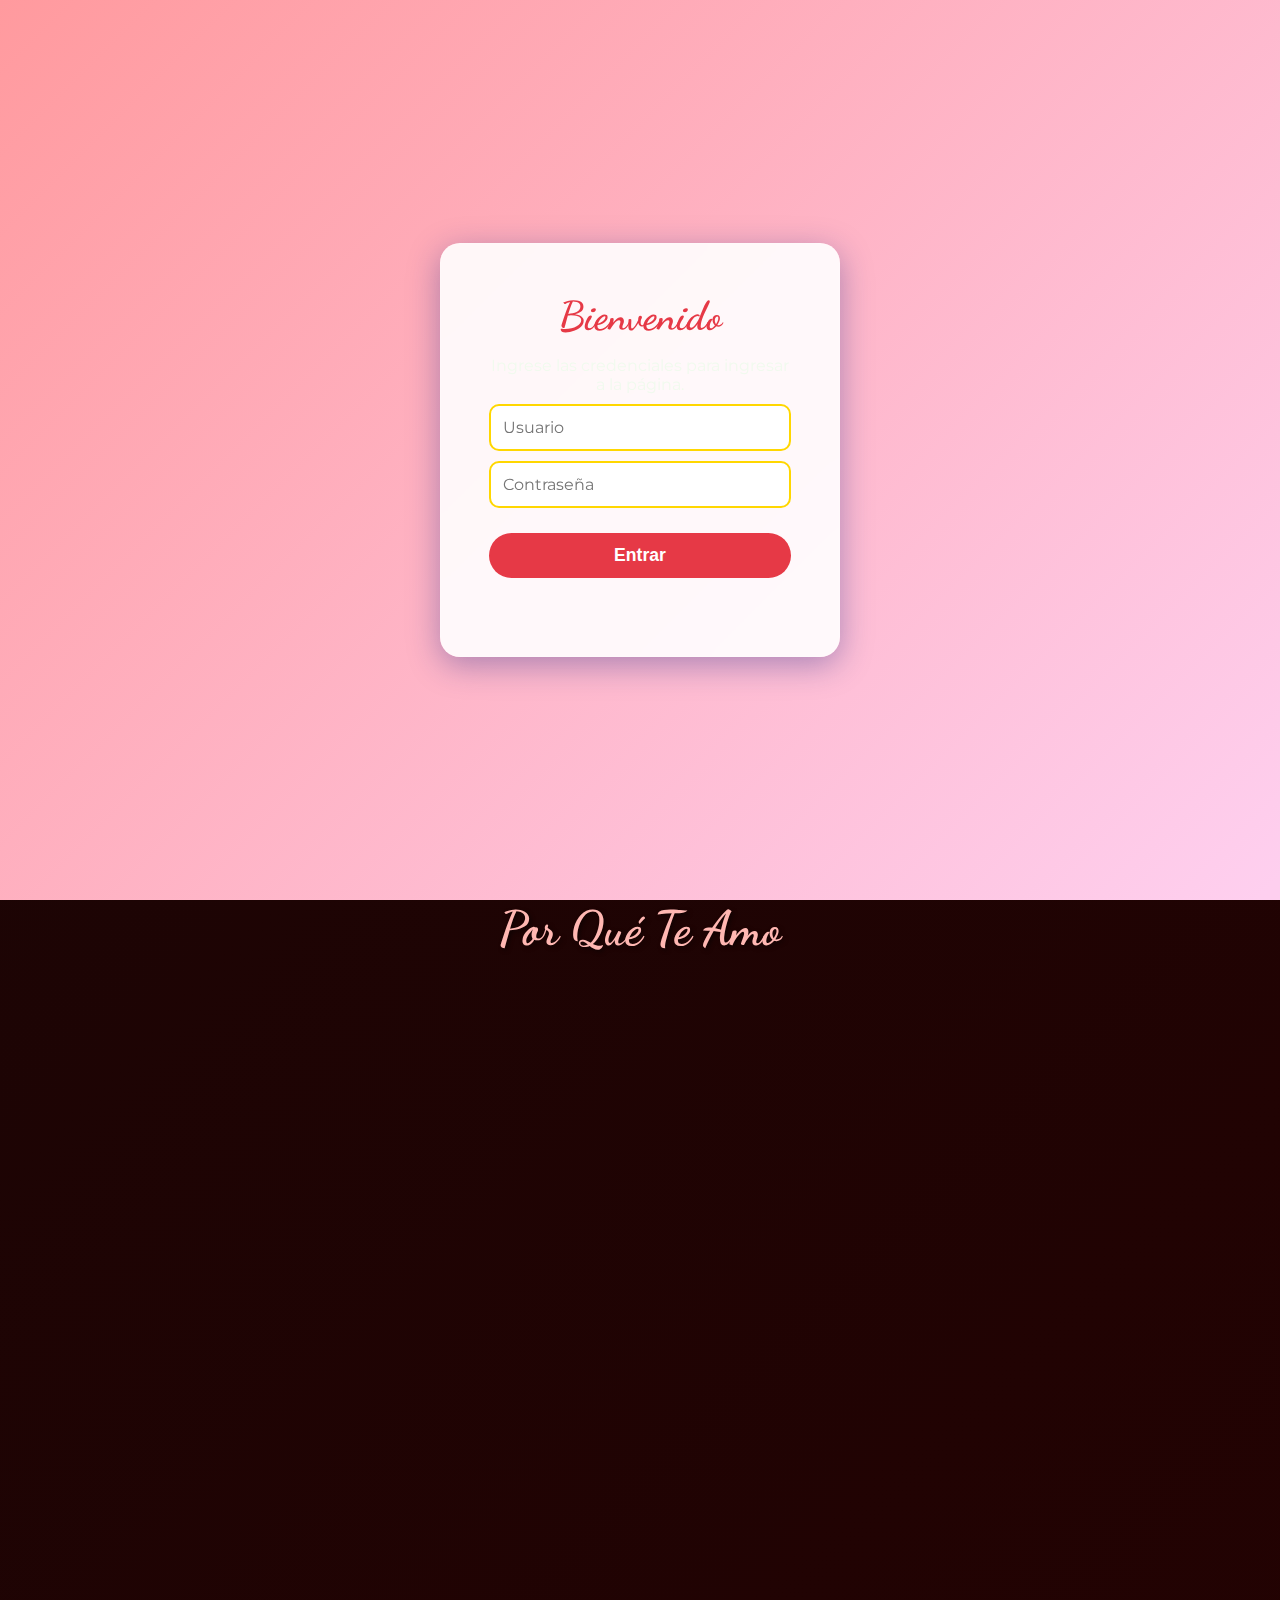
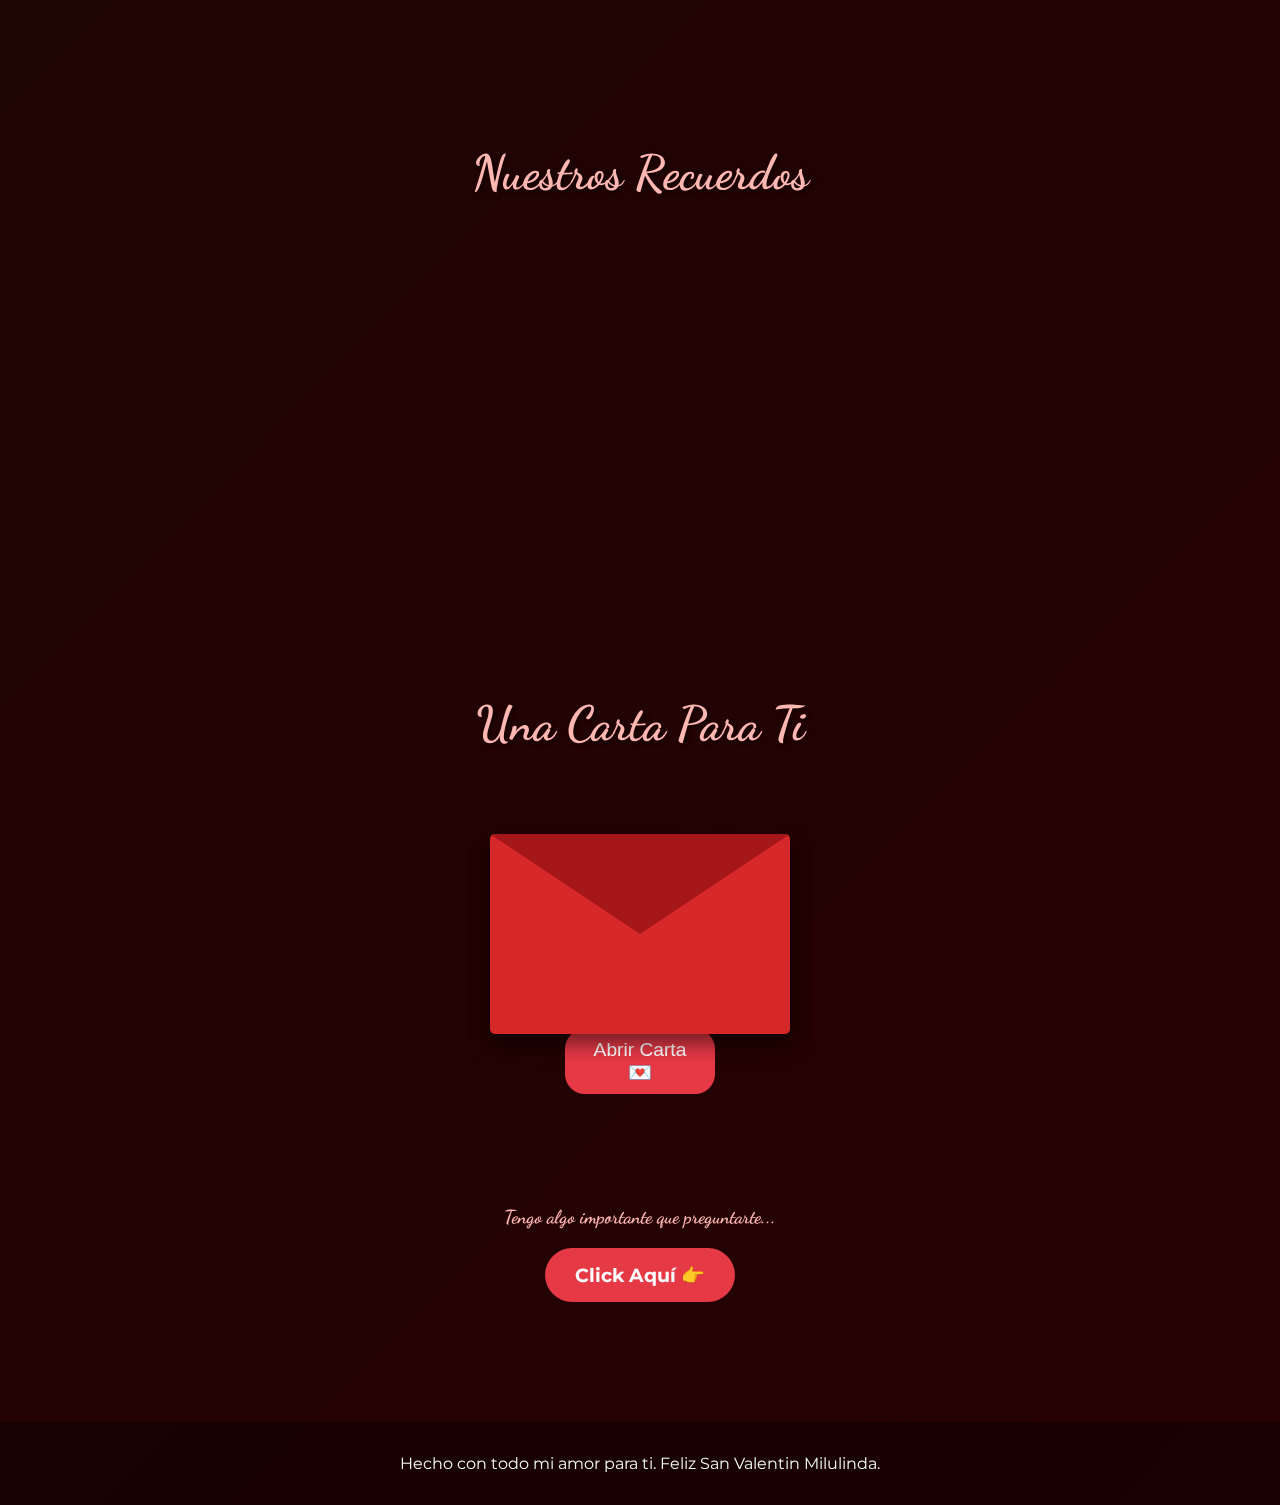
<file: index.html>
<!DOCTYPE html>
<html lang="es">

<head>
    <meta charset="UTF-8">
    <meta name="viewport" content="width=device-width, initial-scale=1.0">
    <title>Para mi prometida, Milu</title>

    <link rel="preconnect" href="https://fonts.googleapis.com">
    <link rel="preconnect" href="https://fonts.gstatic.com" crossorigin>
    <link
        href="https://fonts.googleapis.com/css2?family=Dancing+Script:wght@700&family=Playfair+Display:ital,wght@0,400;0,700;1,400&family=Montserrat:wght@300;400;600&display=swap"
        rel="stylesheet">

    <link rel="stylesheet" href="style.css">
    <link rel="stylesheet" href="flowers.css">
</head>

<body>

    <!-- fondo animado -->
    <div id="hearts-container"></div>


    <div id="login-overlay" class="overlay">
        <div class="login-card glass-card">
            <h2>Bienvenido</h2>
            <p>Ingrese las credenciales para ingresar a la página.</p>
            <form id="login-form">
                <input type="text" id="username" placeholder="Usuario" required autocomplete="off">
                <input type="password" id="password" placeholder="Contraseña" required autocomplete="off">
                <button type="submit" class="btn-login">Entrar</button>
            </form>
            <p id="login-error-msg" class="error-msg"></p>
        </div>
    </div>

    <div id="error-overlay" class="overlay hidden">
        <div class="error-card glass-card">
            <h2>¿Quién eres? 🤨</h2>
            <div class="gif-container">
                <img src="assets/error-login.gif" alt="Error GIF" id="error-gif">
            </div>
            <p>Credenciales incorrectas. Intenta de nuevo.</p>
            <button id="retry-btn" class="btn-retry">Intentarlo de nuevo</button>
        </div>
    </div>

    <div id="letter-overlay" class="overlay hidden">
        <div class="letter-card paper-card">
            <button id="close-letter" class="close-btn-dark">&times;</button>
            <div class="letter-content">
                <p>Mi Milu tan lindota,</p>
                <p>Cada momento a tu lado es tan hermoso, tan especial, estando a tu lado me siento tan feliz,
                    tan amado, eres tan preciosa, te amo tanto, de verdad, eres el amor de mi vida, mi todo.</p>
                <p>Eres mi presente y quiero que seas mi futuro, quiero que estemos juntos por siempre, que
                    que sigamos apoyandonos mutuamente.</p>
                <p>Te amo, mi futura esposa.</p>
                <p class="signature">Guillermo, la persona que te amará por siempre.</p>
            </div>
        </div>
    </div>

    <nav class="navbar">
        <div class="nav-logo">4° San Valentin Juntos ❤️</div>
        <ul class="nav-links">
            <li><a href="#hero">Inicio</a></li>
            <li><a href="#reasons">Razones</a></li>
            <li><a href="#gallery">Recuerdos</a></li>
            <li><a href="#letter">Carta</a></li>
            <li><a href="San_Valentin.html">14 de Febrero</a></li>
        </ul>
        <div class="menu-toggle" id="mobile-menu">
            <span class="bar"></span>
            <span class="bar"></span>
            <span class="bar"></span>
        </div>
    </nav>

    <button id="flower-btn" class="flower-fab">🌹</button>

    <section id="flowers-section" class="section">
        <button id="close-flowers" class="close-btn">&times;</button>
        <div class="night"></div>
        <div class="flowers">
            <div class="flower flower--1">
                <div class="flower__leafs flower__leafs--1">
                    <div class="flower__leaf flower__leaf--1"></div>
                    <div class="flower__leaf flower__leaf--2"></div>
                    <div class="flower__leaf flower__leaf--3"></div>
                    <div class="flower__leaf flower__leaf--4"></div>
                    <div class="flower__white-circle"></div>

                    <div class="flower__light flower__light--1"></div>
                    <div class="flower__light flower__light--2"></div>
                    <div class="flower__light flower__light--3"></div>
                    <div class="flower__light flower__light--4"></div>
                    <div class="flower__light flower__light--5"></div>
                    <div class="flower__light flower__light--6"></div>
                    <div class="flower__light flower__light--7"></div>
                    <div class="flower__light flower__light--8"></div>

                </div>
                <div class="flower__line">
                    <div class="flower__line__leaf flower__line__leaf--1"></div>
                    <div class="flower__line__leaf flower__line__leaf--2"></div>
                    <div class="flower__line__leaf flower__line__leaf--3"></div>
                    <div class="flower__line__leaf flower__line__leaf--4"></div>
                    <div class="flower__line__leaf flower__line__leaf--5"></div>
                    <div class="flower__line__leaf flower__line__leaf--6"></div>
                </div>
            </div>

            <div class="flower flower--2">
                <div class="flower__leafs flower__leafs--2">
                    <div class="flower__leaf flower__leaf--1"></div>
                    <div class="flower__leaf flower__leaf--2"></div>
                    <div class="flower__leaf flower__leaf--3"></div>
                    <div class="flower__leaf flower__leaf--4"></div>
                    <div class="flower__white-circle"></div>

                    <div class="flower__light flower__light--1"></div>
                    <div class="flower__light flower__light--2"></div>
                    <div class="flower__light flower__light--3"></div>
                    <div class="flower__light flower__light--4"></div>
                    <div class="flower__light flower__light--5"></div>
                    <div class="flower__light flower__light--6"></div>
                    <div class="flower__light flower__light--7"></div>
                    <div class="flower__light flower__light--8"></div>

                </div>
                <div class="flower__line">
                    <div class="flower__line__leaf flower__line__leaf--1"></div>
                    <div class="flower__line__leaf flower__line__leaf--2"></div>
                    <div class="flower__line__leaf flower__line__leaf--3"></div>
                    <div class="flower__line__leaf flower__line__leaf--4"></div>
                </div>
            </div>

            <div class="flower flower--3">
                <div class="flower__leafs flower__leafs--3">
                    <div class="flower__leaf flower__leaf--1"></div>
                    <div class="flower__leaf flower__leaf--2"></div>
                    <div class="flower__leaf flower__leaf--3"></div>
                    <div class="flower__leaf flower__leaf--4"></div>
                    <div class="flower__white-circle"></div>

                    <div class="flower__light flower__light--1"></div>
                    <div class="flower__light flower__light--2"></div>
                    <div class="flower__light flower__light--3"></div>
                    <div class="flower__light flower__light--4"></div>
                    <div class="flower__light flower__light--5"></div>
                    <div class="flower__light flower__light--6"></div>
                    <div class="flower__light flower__light--7"></div>
                    <div class="flower__light flower__light--8"></div>

                </div>
                <div class="flower__line">
                    <div class="flower__line__leaf flower__line__leaf--1"></div>
                    <div class="flower__line__leaf flower__line__leaf--2"></div>
                    <div class="flower__line__leaf flower__line__leaf--3"></div>
                    <div class="flower__line__leaf flower__line__leaf--4"></div>
                </div>
            </div>
        </div>
    </section>

    <section id="hero" class="section hero">
        <div class="hero-content">
            <h1 class="animate-text">Olaaaa mi vida hermosaaaa</h1>
            <p class="subtitle">Junto a tí por dos años y 4 San Valentin juntos</p>
            <div class="timer-container glass-card">
                <h3>Nuestro tiempo juntos</h3>
                <div id="timer">
                    <div class="time-box">
                        <span id="days">00</span>
                        <small>Días</small>
                    </div>
                    <div class="time-box">
                        <span id="hours">00</span>
                        <small>Horas</small>
                    </div>
                    <div class="time-box">
                        <span id="minutes">00</span>
                        <small>Minutos</small>
                    </div>
                </div>
            </div>
        </div>
    </section>

    <section id="reasons" class="section">
        <h2 class="section-title">Por Qué Te Amo</h2>
        <div class="reasons-grid">
            <div class="reason-card glass-card">
                <div class="icon"><img src="assets/sonrisa_icon.png" alt="sonrisa"></div>
                <h3>Tu Sonrisa</h3>
                <p>Ilumina hasta mis días más oscuros.</p>
            </div>
            <div class="reason-card glass-card">
                <div class="icon"><img src="assets/apoyo_icon.png" alt="apoyo"></div>
                <h3>Tu Apoyo</h3>
                <p>Siempre estás ahí para impulsarme a ser mejor.</p>
            </div>
            <div class="reason-card glass-card">
                <div class="icon"><img src="assets/risa_icon.png" alt="risa"></div>
                <h3>Tu Risa</h3>
                <p>Es la melodía más bonita que he escuchado.</p>
            </div>
        </div>
    </section>

    <section id="gallery" class="section">
        <h2 class="section-title">Nuestros Recuerdos</h2>
        <div class="gallery-grid">
            <div class="photo-frame glass-card">
                <div class="photo-placeholder"><img src="assets/WhatsApp Image 2026-02-12 at 3.58.46 PM.jpeg"
                        alt="Img 1"></div>
            </div>
            <div class="photo-frame glass-card">
                <div class="photo-placeholder"><img src="assets/WhatsApp Image 2026-02-12 at 3.58.46 PM(1).jpeg"
                        alt="Img 2"></div>
            </div>
            <div class="photo-frame glass-card">
                <div class="photo-placeholder"><img src="assets/WhatsApp Image 2026-02-12 at 3.58.46 PM(2).jpeg"
                        alt="Img 3"></div>
            </div>
        </div>
    </section>

    <section id="letter" class="section letter-section">
        <h2 class="section-title">Una Carta Para Ti</h2>
        <div class="envelope-wrapper" id="envelope">
            <div class="envelope">
                <div class="flap"></div>
                <div class="body"></div>
                <div class="letter">
                    <div class="text">
                        <p>¡Haz click abajo para leer!</p>
                    </div>
                </div>
            </div>
            <button id="open-letter-btn" class="btn-open">Abrir Carta 💌</button>
        </div>

        <br><br><br><br>
        <div style="text-align: center; margin-top: 6rem;">
            <h3>Tengo algo importante que preguntarte...</h3>
            <a href="valentine.html" class="btn-scroll btn-question"
                style="background: var(--primary-color); padding: 15px 30px; border-radius: 50px; color: white; margin-top: 20px; display: inline-block; font-size: 1.2rem; font-weight: bold; animation: pulse 2s infinite;">Click
                Aquí 👉</a>
        </div>
    </section>

    <footer>
        <p>Hecho con todo mi amor para ti. Feliz San Valentin Milulinda.</p>
    </footer>

    <script src="script.js"></script>
</body>

</html>
</file>
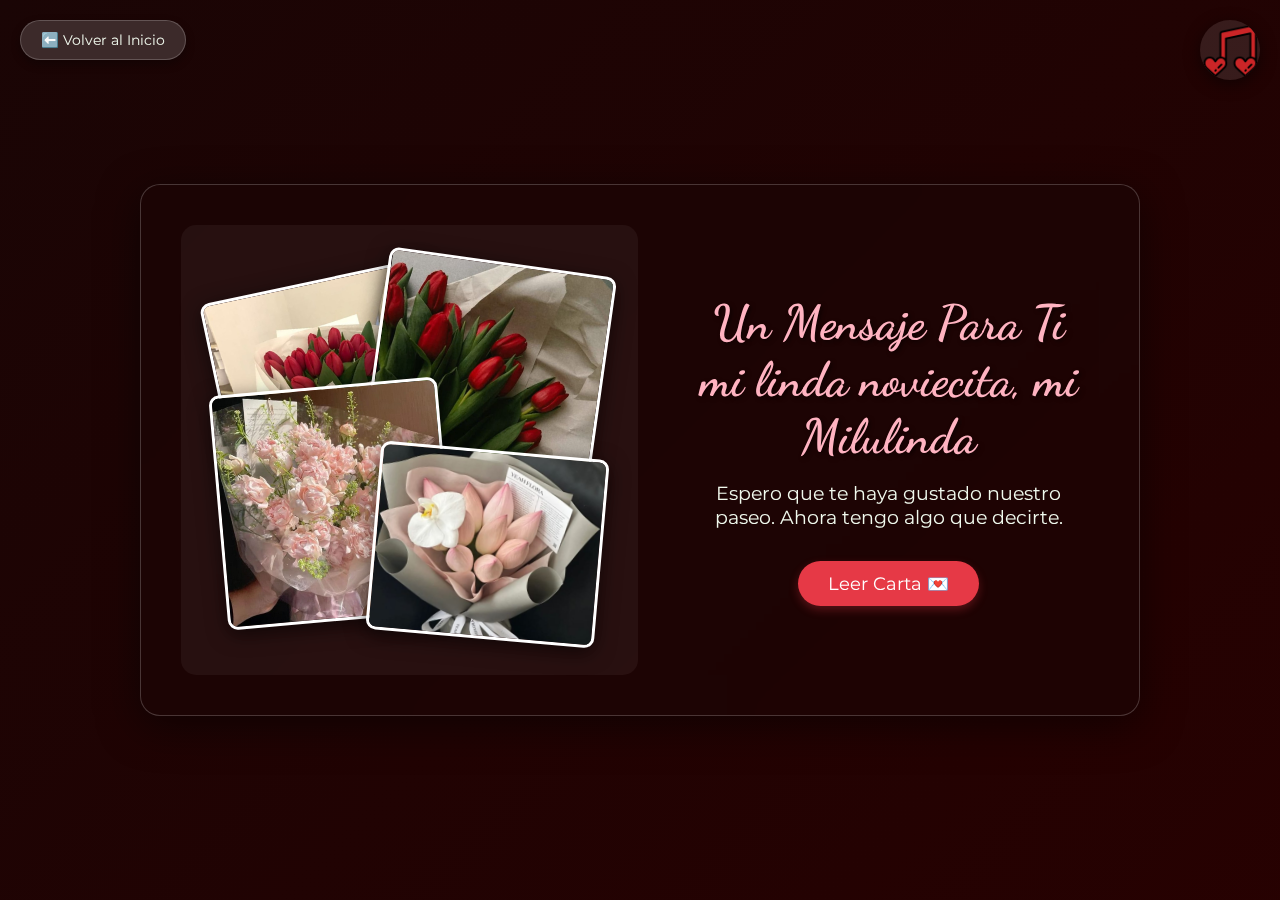
<file: mensaje_especial/index.html>
<!DOCTYPE html>
<html lang="es">

<head>
    <meta charset="UTF-8">
    <meta name="viewport" content="width=device-width, initial-scale=1.0">
    <title>Para Ti, mi Milu</title>
    <link rel="preconnect" href="https://fonts.googleapis.com">
    <link rel="preconnect" href="https://fonts.gstatic.com" crossorigin>
    <link
        href="https://fonts.googleapis.com/css2?family=Dancing+Script:wght@700&family=Playfair+Display:ital,wght@0,400;0,700;1,400&family=Montserrat:wght@300;400;600&display=swap"
        rel="stylesheet">
    <link rel="stylesheet" href="style.css">
</head>

<body>

    <div class="special-container">
        <div class="special-content-wrapper">
            <div class="flower-collage">
                <img src="../assets/flores/img_1.png" alt="Ramo 1" class="collage-img img-1">
                <img src="../assets/flores/img_2.png" alt="Ramo 2" class="collage-img img-2">
                <img src="../assets/flores/img_3.png" alt="Ramo 3" class="collage-img img-3">
                <img src="../assets/flores/img_4.png" alt="Ramo 4" class="collage-img img-4">
            </div>

            <div class="message-content">
                <h2>Un Mensaje Para Ti mi linda noviecita, mi Milulinda</h2>
                <p>Espero que te haya gustado nuestro paseo. Ahora tengo algo que decirte.</p>

                <button class="nav-btn" onclick="openLetter()">Leer Carta 💌</button>
            </div>
        </div>
    </div>

    <audio id="love-audio" loop>
        <source src="../assets/love_music.ogg" type="audio/ogg">
    </audio>

    <button id="audio-control" class="audio-btn">
        <img src="../assets/play_music.png" alt="Music Control">
    </button>

    <button class="back-home-btn" onclick="window.location.href='../index.html'">⬅️ Volver al Inicio</button>

    <div id="letter-overlay" class="overlay">
        <div class="letter-card">
            <button class="close-btn" onclick="closeLetter()">×</button>
            <div class="letter-content">
                <h2>Amor de mi Vida</h2>
                <p>
                    Mi linda noviecita, mi prometida, te amo demasiado preciosa,
                    de verdad, ocupas un lugar tan especial en mi corazón Milulinda,
                    en serio considero que eres el amor de mi vida, mi vida hermosa,
                    mi alma gemela, mi media naranja, mi hilo rojo del destino, mi todo
                    amor, gracias por siempre estar a mi lado, siempre estar conmigo.
                    Gracias por dejarme estar contigo, por amarme tanto, por hacerme
                    sentir tan bien, me haces sentir tan feliz, tan motivado, tan optimista.
                    Por ti quiero tener un buen futuro, eres mi motivación para seguir
                    intentanto y esforzarme. Eres mi mayor orgullo Milu, eres la persona a la
                    que más amo en el mundo y siempre pero sieeeeempre será así. Siempre serás
                    tú y solo tú mi amor, me encantas demasiado, daría mi vida por tí, mi
                    princesita, te amo, te amo, te amo, te amo, te amo, te amo, te amo, te amo mi
                    futura esposa, mi prometida, mi novia, mi Milu. Feliz San Valentin mi
                    Milulinda preciosa, lindota, hermosa, bondadosa, genial, guapa, increible,
                    maravillosa, fascinante, sorprendente. Esta vez nuestra cita es virtual, pero
                    en el futuro, el otro año probablemente, la cita será presencial, te lo prometo.
                    Y todos los años tendremos citas, muy lindas, donde podamos hacer todo lo anterior.
                    Te amo Mi, mi novecita hermosa, mi Milulinda.
                    <br><br>
                    Feliz San Valentín mi amor.
                    <br><br>
                    Con todo mi amor,<br>
                    Guillermo
                </p>
            </div>
        </div>
    </div>

    <script src="script.js"></script>
</body>

</html>
</file>
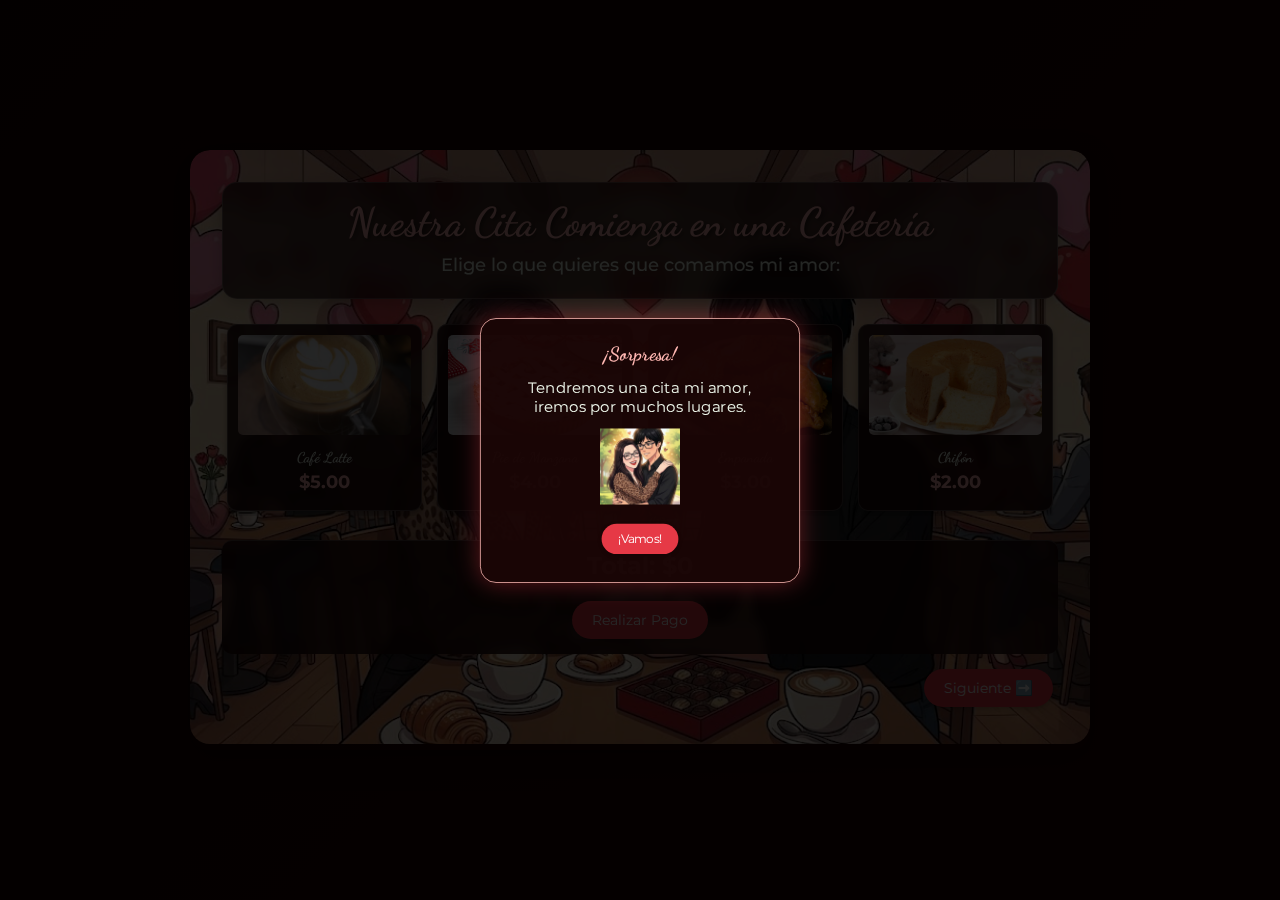
<file: San_Valentin.html>
<!DOCTYPE html>
<html lang="es">

<head>
    <meta charset="UTF-8">
    <meta name="viewport" content="width=device-width, initial-scale=1.0">
    <title>Para Mi Futura Esposa</title>
    <link rel="preconnect" href="https://fonts.googleapis.com">
    <link rel="preconnect" href="https://fonts.gstatic.com" crossorigin>
    <link
        href="https://fonts.googleapis.com/css2?family=Dancing+Script:wght@700&family=Playfair+Display:ital,wght@0,400;0,700;1,400&family=Montserrat:wght@300;400;600&display=swap"
        rel="stylesheet">

    <link rel="stylesheet" href="style.css">
    <link rel="stylesheet" href="san_valentin.css">
</head>

<body>

    <div class="date-lock-container">

        <div id="locked-content" class="error-card">
            <h2>¡Aún no es hora!</h2>
            <div class="gif-container">
                <img src="assets/no_14_sep.gif" alt="Wait GIF" style="max-width: 100%; border-radius: 10px;">
            </div>
            <p style="font-size: 1.2rem; margin-top: 1rem; color: black;">Todavía no es San Valentin.</p>
            <p style="color: black;">Vuelve cuando sea el momento especial.</p>
            <br>
            <a href="index.html" class="btn-retry" style="text-decoration: none; display: inline-block;">Volver al
                Inicio</a>
        </div>

        <div id="unlocked-content">
            <div class="tour-carousel">

                <div class="slide active-slide" id="slide-1" data-total="0"
                    style="background-image: url('cafeteria/bg.jpg');">
                    <div class="slide-header">
                        <h2>Nuestra Cita Comienza en una Cafetería</h2>
                        <p>Elige lo que quieres que comamos mi amor:</p>
                    </div>

                    <div class="shop-grid">
                        <div class="shop-item" onclick="toggleItem(this, 5)">
                            <img src="cafeteria/img_1.png" alt="Café Latte">
                            <h3>Café Latte</h3>
                            <p class="price">$5.00</p>
                        </div>
                        <div class="shop-item" onclick="toggleItem(this, 4)">
                            <img src="cafeteria/img_2.png" alt="Pie de Manzana">
                            <h3>Pie de Manzana</h3>
                            <p class="price">$4.00</p>
                        </div>
                        <div class="shop-item" onclick="toggleItem(this, 3)">
                            <img src="cafeteria/img_3.png" alt="Empanada">
                            <h3>Empanada</h3>
                            <p class="price">$3.00</p>
                        </div>
                        <div class="shop-item" onclick="toggleItem(this, 2)">
                            <img src="cafeteria/img_4.png" alt="Chifón">
                            <h3>Chifón</h3>
                            <p class="price">$2.00</p>
                        </div>
                    </div>

                    <div class="checkout-area">
                        <h3>Total: $<span class="total-display">0</span></h3>
                        <button class="nav-btn pay-btn" onclick="openPaymentModal(1)">Realizar Pago</button>
                    </div>

                    <div class="nav-controls">
                        <span></span>
                        <button class="nav-btn" onclick="nextSlide(2)">Siguiente ➡️</button>
                    </div>
                </div>

                <div class="slide" id="slide-2" data-total="0"
                    style="background-image: url('centro_comercial/bg.jpg');">
                    <div class="slide-header">
                        <h2>Paseo por el Centro Comercial</h2>
                        <p>Vamos a comprar mi vida, elige lo que más te guste:</p>
                    </div>

                    <div class="shop-grid">
                        <div class="shop-item" onclick="toggleItem(this, 30)">
                            <img src="centro_comercial/img_1.png" alt="Blusa">
                            <h3>Blusa Linda</h3>
                            <p class="price">$30.00</p>
                        </div>
                        <div class="shop-item" onclick="toggleItem(this, 50)">
                            <img src="centro_comercial/img_2.png" alt="Vestido">
                            <h3>Vestido Elegante</h3>
                            <p class="price">$50.00</p>
                        </div>
                        <div class="shop-item" onclick="toggleItem(this, 40)">
                            <img src="centro_comercial/img_3.png" alt="Zapatos">
                            <h3>Zapatos de Tacón</h3>
                            <p class="price">$40.00</p>
                        </div>
                    </div>

                    <div class="checkout-area">
                        <h3>Total: $<span class="total-display">0</span></h3>
                        <button class="nav-btn pay-btn" onclick="openPaymentModal(2)">Realizar Pago</button>
                    </div>

                    <div class="nav-controls">
                        <button class="nav-btn secondary" onclick="nextSlide(1)">⬅️ Anterior</button>
                        <button class="nav-btn" onclick="nextSlide(3)">Siguiente ➡️</button>
                    </div>
                </div>

                <div class="slide" id="slide-3" data-total="0" style="background-image: url('restaurante/bg.jpg');">
                    <div class="slide-header">
                        <h2>Almuerzo Romántico</h2>
                        <p>Ya es tarde Milu, debemos comer algo. Pide lo que quieras:</p>
                    </div>

                    <div class="shop-grid">
                        <div class="shop-item" onclick="toggleItem(this, 80)">
                            <img src="restaurante/img_1.png" alt="Cena">
                            <h3>Cena Romántica</h3>
                            <p class="price">$80.00</p>
                        </div>
                        <div class="shop-item" onclick="toggleItem(this, 25)">
                            <img src="restaurante/img_2.png" alt="Vino">
                            <h3>Vino Tinto</h3>
                            <p class="price">$25.00</p>
                        </div>
                        <div class="shop-item" onclick="toggleItem(this, 15)">
                            <img src="restaurante/img_3.png" alt="Aperitivos">
                            <h3>Aperitivos</h3>
                            <p class="price">$15.00</p>
                        </div>
                    </div>

                    <div class="checkout-area">
                        <h3>Total: $<span class="total-display">0</span></h3>
                        <button class="nav-btn pay-btn" onclick="openPaymentModal(3)">Realizar Pago</button>
                    </div>

                    <div class="nav-controls">
                        <button class="nav-btn secondary" onclick="nextSlide(2)">⬅️ Anterior</button>
                        <button class="nav-btn" onclick="nextSlide(4)">Siguiente ➡️</button>
                    </div>
                </div>

                <div class="slide" id="slide-4" data-total="0" style="background-image: url('joyeria/bg.jpg');">
                    <div class="slide-header">
                        <h2>Accesorios para el amor de mi vida</h2>
                        <p>Un detalle que brille para la persona que ilumina mi vida:</p>
                    </div>

                    <div class="shop-grid">
                        <div class="shop-item" onclick="toggleItem(this, 200)">
                            <img src="joyeria/img_1.png" alt="Anillo">
                            <h3>Anillo</h3>
                            <p class="price">$200.00</p>
                        </div>
                        <div class="shop-item" onclick="toggleItem(this, 150)">
                            <img src="joyeria/img_2.png" alt="Collar">
                            <h3>Collar</h3>
                            <p class="price">$150.00</p>
                        </div>
                        <div class="shop-item" onclick="toggleItem(this, 100)">
                            <img src="joyeria/img_3.png" alt="Pulsera">
                            <h3>Pulsera</h3>
                            <p class="price">$100.00</p>
                        </div>
                        <div class="shop-item" onclick="toggleItem(this, 80)">
                            <img src="joyeria/img_4.png" alt="Aretes">
                            <h3>Aretes</h3>
                            <p class="price">$80.00</p>
                        </div>
                    </div>

                    <div class="checkout-area">
                        <h3>Total: $<span class="total-display">0</span></h3>
                        <button class="nav-btn pay-btn" onclick="openPaymentModal(4)">Realizar Pago</button>
                    </div>

                    <div class="nav-controls">
                        <button class="nav-btn secondary" onclick="nextSlide(3)">⬅️ Anterior</button>
                        <button class="nav-btn" onclick="nextSlide(5)">Siguiente ➡️</button>
                    </div>
                </div>

                <div class="slide" id="slide-5" data-total="0" style="background-image: url('parque/bg.jpg');">
                    <div class="slide-header">
                        <h2>Atardecer en el Parque</h2>
                        <p>Sentarnos y relajarnos, mientras comemos algo:</p>
                    </div>

                    <div class="shop-grid">
                        <div class="shop-item" onclick="toggleItem(this, 5)">
                            <img src="parque/img_1.png" alt="Helado">
                            <h3>Helado Doble</h3>
                            <p class="price">$5.00</p>
                        </div>
                        <div class="shop-item" onclick="toggleItem(this, 4)">
                            <img src="parque/img_2.png" alt="Chocolate">
                            <h3>Chocolates</h3>
                            <p class="price">$4.00</p>
                        </div>
                        <div class="shop-item" onclick="toggleItem(this, 3)">
                            <img src="parque/img_3.png" alt="Battimix">
                            <h3>Battimix</h3>
                            <p class="price">$3.00</p>
                        </div>
                    </div>

                    <div class="checkout-area">
                        <h3>Total: $<span class="total-display">0</span></h3>
                        <button class="nav-btn pay-btn" onclick="openPaymentModal(5)">Realizar Pago</button>
                    </div>

                    <div class="nav-controls">
                        <button class="nav-btn secondary" onclick="nextSlide(4)">⬅️ Anterior</button>
                        <button class="nav-btn" onclick="window.location.href='mensaje_especial/index.html'">Mensaje
                            Especial</button>
                    </div>
                </div>

            </div>
        </div>

        <div id="payment-modal" class="payment-modal">
            <div class="payment-modal-content">
                <h2>Elige un método de pago</h2>
                <div class="payment-options">
                    <button class="payment-btn" onclick="handlePaymentChoice('me')">Usar mi Tarjeta</button>
                    <button class="payment-btn" onclick="handlePaymentChoice('bf')">Usar la Tarjeta de Mi Novio</button>
                </div>
                <button class="nav-btn secondary" onclick="closePaymentModal()"
                    style="margin-top:20px;">Cancelar</button>
            </div>
        </div>

        <div id="bf-interject-modal" class="payment-modal">
            <div class="payment-modal-content bf-interject-content">
                <h2>¡Yo pago preciosa!</h2>
                <img src="assets/yo_pago.gif" alt="Yo pago gif" style="width: 150px; height: auto;">
                <br>
                <button class="nav-btn" onclick="confirmBfPayment()">Aceptar</button>
            </div>
        </div>

        <div id="welcome-modal" class="payment-modal" style="display: none;">
            <div class="payment-modal-content">
                <h2>¡Sorpresa!</h2>
                <p style="font-size: 1.2rem; margin: 15px 0;">Tendremos una cita mi amor, iremos por muchos lugares.</p>
                <img src="assets/welcome_cita.png" alt="Happy" style="width: 100px; margin-bottom: 15px;">
                <br>
                <button class="nav-btn" onclick="closeWelcomeModal()">¡Vamos!</button>
            </div>
        </div>

    </div>

    </div>

    <script src="san_valentin.js"></script>
</body>

</html>
</file>
<file: flowers.css>
#flowers-section {
    position: fixed;
    top: 50%;
    left: 50%;
    transform: translate(-50%, -50%) scale(0.8);
    height: 85vh;
    width: 90vw;
    max-width: 1000px;
    background-color: var(--dark-color, #000);
    overflow: hidden;
    perspective: 1000px;
    z-index: 2000;
    border-radius: 20px;
    box-shadow: 0 0 50px rgba(0, 0, 0, 0.8), 0 0 20px rgba(255, 0, 0, 0.3);
    opacity: 0;
    pointer-events: none;
    transition: all 0.5s cubic-bezier(0.175, 0.885, 0.32, 1.275);
    visibility: hidden;
}

#flowers-section.show-flowers {
    opacity: 1;
    pointer-events: all;
    transform: translate(-50%, -50%) scale(1);
    visibility: visible;
}

.flower-fab {
    position: fixed;
    bottom: 30px;
    right: 30px;
    width: 60px;
    height: 60px;
    border-radius: 50%;
    background: linear-gradient(135deg, #ff4d6d, #b30000);
    border: none;
    color: white;
    font-size: 2rem;
    cursor: pointer;
    box-shadow: 0 5px 15px rgba(255, 77, 109, 0.4);
    z-index: 1000;
    transition: transform 0.3s ease, box-shadow 0.3s ease;
    display: flex;
    justify-content: center;
    align-items: center;
}

.flower-fab:hover {
    transform: scale(1.1) rotate(10deg);
    box-shadow: 0 8px 25px rgba(255, 77, 109, 0.6);
}

.flower-fab:active {
    transform: scale(0.95);
}

.close-btn {
    position: absolute;
    top: 20px;
    right: 20px;
    background: rgba(255, 255, 255, 0.2);
    border: none;
    color: white;
    font-size: 2rem;
    width: 40px;
    height: 40px;
    border-radius: 50%;
    cursor: pointer;
    z-index: 2001;
    display: flex;
    justify-content: center;
    align-items: center;
    transition: background 0.3s ease;
    backdrop-filter: blur(5px);
}

.close-btn:hover {
    background: rgba(255, 255, 255, 0.4);
}


.night {
    position: absolute;
    left: 50%;
    top: 0;
    transform: translateX(-50%);
    width: 100%;
    height: 100%;
    filter: blur(0.1vmin);
    background-image: radial-gradient(ellipse at top, transparent 0%, #000),
        radial-gradient(ellipse at bottom, #000, rgba(145, 233, 255, 0.2)),
        repeating-linear-gradient(220deg, rgb(0, 0, 0) 0px, rgb(0, 0, 0) 19px, transparent 19px,
            transparent 22px), repeating-linear-gradient(189deg, rgb(0, 0, 0) 0px, rgb(0, 0, 0) 19px,
            transparent 19px, transparent 22px), repeating-linear-gradient(148deg, rgb(0, 0, 0) 0px,
            rgb(0, 0, 0) 19px, transparent 19px, transparent 22px), linear-gradient(90deg, rgb(21, 255, 0),
            rgb(240, 240, 240));
}

.flowers {
    position: relative;
    transform: scale(0.9);
    height: 100%;
    width: 100%;
    display: flex;
    justify-content: center;
    align-items: flex-end;
}

.flower {
    position: absolute;
    bottom: 10vmin;
    transform-origin: bottom center;
    z-index: 10;
    --fl-speed: 0.8s;
}

.flower--1 {
    animation: moving-flower-1 4s linear infinite;
}

.flower--1 .flower__line {
    height: 70vmin;
    animation-delay: 0.3s;
}

.flower--1 .flower__line__leaf--1 {
    animation: blooming-leaf-right var(--fl-speed) 1.6s backwards;
}

.flower--1 .flower__line__leaf--2 {
    animation: blooming-leaf-right var(--fl-speed) 1.4s backwards;
}

.flower--1 .flower__line__leaf--3 {
    animation: blooming-leaf-left var(--fl-speed) 1.2s backwards;
}

.flower--1 .flower__line__leaf--4 {
    animation: blooming-leaf-left var(--fl-speed) 1s backwards;
}

.flower--1 .flower__line__leaf--5 {
    animation: blooming-leaf-right var(--fl-speed) 1.8s backwards;
}

.flower--1 .flower__line__leaf--6 {
    animation: blooming-leaf-left var(--fl-speed) 2s backwards;
}

.flower--2 {
    left: 50%;
    transform: rotate(20deg);
    animation: moving-flower-2 4s linear infinite;
    margin-left: 10vmin;
}

.flower--2 .flower__line {
    height: 60vmin;
    animation-delay: 0.6s;
}

.flower--2 .flower__line__leaf--1 {
    animation: blooming-leaf-right var(--fl-speed) 1.9s backwards;
}

.flower--2 .flower__line__leaf--2 {
    animation: blooming-leaf-right var(--fl-speed) 1.7s backwards;
}

.flower--2 .flower__line__leaf--3 {
    animation: blooming-leaf-left var(--fl-speed) 1.5s backwards;
}

.flower--2 .flower__line__leaf--4 {
    animation: blooming-leaf-left var(--fl-speed) 1.3s backwards;
}

.flower--3 {
    left: 50%;
    transform: rotate(-15deg);
    animation: moving-flower-3 4s linear infinite;
    margin-left: -10vmin;
}

.flower--3 .flower__line {
    animation-delay: 0.9s;
}

.flower--3 .flower__line__leaf--1 {
    animation: blooming-leaf-right var(--fl-speed) 2.5s backwards;
}

.flower--3 .flower__line__leaf--2 {
    animation: blooming-leaf-right var(--fl-speed) 2.3s backwards;
}

.flower--3 .flower__line__leaf--3 {
    animation: blooming-leaf-left var(--fl-speed) 2.1s backwards;
}

.flower--3 .flower__line__leaf--4 {
    animation: blooming-leaf-left var(--fl-speed) 1.9s backwards;
}

.flower__leafs {
    position: relative;
    animation: blooming-flower 2s backwards;
}

.flower__leafs--1 {
    animation-delay: 1.1s;
}

.flower__leafs--2 {
    animation-delay: 1.4s;
}

.flower__leafs--3 {
    animation-delay: 1.7s;
}

.flower__leafs::after {
    content: "";
    position: absolute;
    left: 0;
    top: 0;
    transform: translate(-50%, -100%);
    width: 8vmin;
    height: 8vmin;
    background-color: #1aaa15;
    filter: blur(10vmin);
}

.flower__leaf {
    position: absolute;
    bottom: 0;
    left: 50%;
    width: 8vmin;
    height: 11vmin;
    border-radius: 51% 49% 47% 53%/44% 45% 55% 69%;
    background-color: #1aaa15;
    /* RED COLOR CHANGE HERE */
    background-image: linear-gradient(to top, #D00000, #FF0000);
    transform-origin: bottom center;
    opacity: 0.9;
    box-shadow: inset 0 0 2vmin rgba(255, 255, 255, 0.5);
}

.flower__leaf--1 {
    transform: translate(-10%, 1%) rotateY(40deg) rotateX(-50deg);
}

.flower__leaf--2 {
    transform: translate(-50%, -4%) rotateX(40deg);
}

.flower__leaf--3 {
    transform: translate(-90%, 0%) rotateY(45deg) rotateX(50deg);
}

.flower__leaf--4 {
    width: 8vmin;
    height: 8vmin;
    transform-origin: bottom left;
    border-radius: 4vmin 10vmin 4vmin 4vmin;
    transform: translate(0%, 18%) rotateX(70deg) rotate(-43deg);
    /* RED COLOR CHANGE HERE */
    background-image: linear-gradient(to top, #D00000, #FF0000);
    z-index: 1;
    opacity: 0.8;
}

.flower__white-circle {
    position: absolute;
    left: -3.5vmin;
    top: -3vmin;
    width: 9vmin;
    height: 4vmin;
    border-radius: 50%;
    background-color: #ffffff;
}

.flower__white-circle::after {
    content: "";
    position: absolute;
    left: 50%;
    top: 45%;
    transform: translate(-50%, -50%);
    width: 60%;
    height: 60%;
    border-radius: inherit;
    background-image: repeating-linear-gradient(135deg, rgba(0, 0, 0, 0.03) 0px,
            rgba(0, 0, 0, 0.03) 1px, transparent 1px, transparent 12px), repeating-linear-gradient(45deg,
            rgba(0, 0, 0, 0.03) 0px, rgba(0, 0, 0, 0.03) 1px, transparent 1px, transparent 12px),
        repeating-linear-gradient(67.5deg, rgba(0, 0, 0, 0.03) 0px, rgba(0, 0, 0, 0.03) 1px,
            transparent 1px, transparent 12px), repeating-linear-gradient(135deg, rgba(0, 0, 0, 0.03) 0px,
            rgba(0, 0, 0, 0.03) 1px, transparent 1px, transparent 12px), repeating-linear-gradient(45deg,
            rgba(0, 0, 0, 0.03) 0px, rgba(0, 0, 0, 0.03) 1px, transparent 1px, transparent 12px),
        repeating-linear-gradient(112.5deg, rgba(0, 0, 0, 0.03) 0px, rgba(0, 0, 0, 0.03) 1px,
            transparent 1px, transparent 12px), repeating-linear-gradient(112.5deg, rgba(0, 0, 0, 0.03) 0px,
            rgba(0, 0, 0, 0.03) 1px, transparent 1px, transparent 12px), repeating-linear-gradient(45deg,
            rgba(0, 0, 0, 0.03) 0px, rgba(0, 0, 0, 0.03) 1px, transparent 1px, transparent 12px),
        repeating-linear-gradient(22.5deg, rgba(0, 0, 0, 0.03) 0px, rgba(0, 0, 0, 0.03) 1px,
            transparent 1px, transparent 12px), repeating-linear-gradient(45deg, rgba(0, 0, 0, 0.03) 0px,
            rgba(0, 0, 0, 0.03) 1px, transparent 1px, transparent 12px), repeating-linear-gradient(22.5deg,
            rgba(0, 0, 0, 0.03) 0px, rgba(0, 0, 0, 0.03) 1px, transparent 1px, transparent 12px),
        repeating-linear-gradient(135deg, rgba(0, 0, 0, 0.03) 0px, rgba(0, 0, 0, 0.03) 1px,
            transparent 1px, transparent 12px), repeating-linear-gradient(157.5deg, rgba(0, 0, 0, 0.03) 0px,
            rgba(0, 0, 0, 0.03) 1px, transparent 1px, transparent 12px), repeating-linear-gradient(67.5deg,
            rgba(0, 0, 0, 0.03) 0px, rgba(0, 0, 0, 0.03) 1px, transparent 1px, transparent 12px),
        repeating-linear-gradient(67.5deg, rgba(0, 0, 0, 0.03) 0px, rgba(0, 0, 0, 0.03) 1px,
            transparent 1px, transparent 12px), linear-gradient(90deg, rgb(190, 133, 0), rgb(190, 133, 0));
}

.flower__line {
    height: 55vmin;
    width: 1.5vmin;
    background-image: linear-gradient(to left, rgba(0, 0, 0, 0.2), transparent,
            rgba(255, 255, 255, 0.2)), linear-gradient(to top, transparent 10%, #064600, #064600);
    box-shadow: inset 0 0 2px rgba(0, 0, 0, 0.5);
    animation: grow-flower-tree 4s backwards;
}

.flower__line__leaf {
    --w: 7vmin;
    --h: calc(var(--w) + 2vmin);
    position: absolute;
    top: 20%;
    left: 90%;
    width: var(--w);
    height: var(--h);
    border-top-right-radius: var(--h);
    border-bottom-left-radius: var(--h);
    background-image: linear-gradient(to top, rgba(20, 122, 20, 0.4), #1aaa15);
}

.flower__line__leaf--1 {
    transform: rotate(70deg) rotateY(30deg);
}

.flower__line__leaf--2 {
    top: 45%;
    transform: rotate(70deg) rotateY(30deg);
}

.flower__line__leaf--3,
.flower__line__leaf--4,
.flower__line__leaf--6 {
    border-top-right-radius: 0;
    border-bottom-left-radius: 0;
    border-top-left-radius: var(--h);
    border-bottom-right-radius: var(--h);
    left: -460%;
    top: 12%;
    transform: rotate(-70deg) rotateY(30deg);
}

.flower__line__leaf--4 {
    top: 40%;
}

.flower__line__leaf--5 {
    top: 0;
    transform-origin: left;
    transform: rotate(70deg) rotateY(30deg) scale(0.6);
}

.flower__line__leaf--6 {
    top: -2%;
    left: -450%;
    transform-origin: right;
    transform: rotate(-70deg) rotateY(30deg) scale(0.6);
}

.flower__light {
    position: absolute;
    bottom: 0vmin;
    width: 1vmin;
    height: 1vmin;
    background-color: rgb(255, 251, 0);
    border-radius: 50%;
    filter: blur(0.2vmin);
    animation: light-ans 4s linear infinite backwards;
}

.flower__light:nth-child(odd) {
    background-color: #fce700;
}

.flower__light--1 {
    left: -2vmin;
    animation-delay: 1s;
}

.flower__light--2 {
    left: 3vmin;
    animation-delay: 0.5s;
}

.flower__light--3 {
    left: -6vmin;
    animation-delay: 0.3s;
}

.flower__light--4 {
    left: 6vmin;
    animation-delay: 0.9s;
}

.flower__light--5 {
    left: -1vmin;
    animation-delay: 1.5s;
}

.flower__light--6 {
    left: -4vmin;
    animation-delay: 3s;
}

.flower__light--7 {
    left: 3vmin;
    animation-delay: 2s;
}

.flower__light--8 {
    left: -6vmin;
    animation-delay: 3.5s;
}

.flower__grass {
    --c: #00b815;
    --line-w: 1.5vmin;
    position: absolute;
    bottom: 12vmin;
    left: -7vmin;
    display: flex;
    flex-direction: column;
    align-items: flex-end;
    z-index: 20;
    transform-origin: bottom center;
    transform: rotate(-48deg) rotateY(40deg);
}

.flower__grass--1 {
    animation: moving-grass 2s linear infinite;
}

.flower__grass--2 {
    left: 2vmin;
    bottom: 10vmin;
    transform: scale(0.5) rotate(75deg) rotateX(10deg) rotateY(-200deg);
    opacity: 0.8;
    z-index: 0;
    animation: moving-grass--2 1.5s linear infinite;
}

.flower__grass--top {
    width: 7vmin;
    height: 10vmin;
    border-top-right-radius: 100%;
    border-right: var(--line-w) solid var(--c);
    transform-origin: bottom center;
    transform: rotate(-2deg);
}

.flower__grass--bottom {
    margin-top: -2px;
    width: var(--line-w);
    height: 25vmin;
    background-image: linear-gradient(to top, transparent, var(--c));
}

.flower__grass__leaf {
    --size: 10vmin;
    position: absolute;
    width: calc(var(--size) * 2.1);
    height: var(--size);
    border-top-left-radius: var(--size);
    border-top-right-radius: var(--size);
    background-image: linear-gradient(to top, transparent, transparent 30%, var(--c));
    z-index: 100;
}

.flower__grass__leaf--1 {
    top: -6%;
    left: 30%;
    --size: 6vmin;
    transform: rotate(-20deg);
    animation: growing-grass-ans--1 2s 2.6s backwards;
}

@keyframes growing-grass-ans--1 {
    0% {
        transform-origin: bottom left;
        transform: rotate(-20deg) scale(0);
    }
}

.flower__grass__leaf--2 {
    top: -5%;
    left: -110%;
    --size: 6vmin;
    transform: rotate(10deg);
    animation: growing-grass-ans--2 2s 2.4s linear backwards;
}

@keyframes growing-grass-ans--2 {
    0% {
        transform-origin: bottom right;
        transform: rotate(10deg) scale(0);
    }
}

.flower__grass__leaf--3 {
    top: 5%;
    left: 60%;
    --size: 8vmin;
    transform: rotate(-18deg) rotateX(-20deg);
    animation: growing-grass-ans--3 2s 2.2s linear backwards;
}

@keyframes growing-grass-ans--3 {
    0% {
        transform-origin: bottom left;
        transform: rotate(-18deg) rotateX(-20deg) scale(0);
    }
}

.flower__grass__leaf--4 {
    top: 6%;
    left: -135%;
    --size: 8vmin;
    transform: rotate(2deg);
    animation: growing-grass-ans--4 2s 2s linear backwards;
}

@keyframes growing-grass-ans--4 {
    0% {
        transform-origin: bottom right;
        transform: rotate(2deg) scale(0);
    }
}

.flower__grass__leaf--5 {
    top: 20%;
    left: 60%;
    --size: 10vmin;
    transform: rotate(-24deg) rotateX(-20deg);
    animation: growing-grass-ans--5 2s 1.8s linear backwards;
}

@keyframes growing-grass-ans--5 {
    0% {
        transform-origin: bottom left;
        transform: rotate(-24deg) rotateX(-20deg) scale(0);
    }
}

.flower__grass__leaf--6 {
    top: 22%;
    left: -180%;
    --size: 10vmin;
    transform: rotate(10deg);
    animation: growing-grass-ans--6 2s 1.6s linear backwards;
}

@keyframes growing-grass-ans--6 {
    0% {
        transform-origin: bottom right;
        transform: rotate(10deg) scale(0);
    }
}

.flower__grass__leaf--7 {
    top: 39%;
    left: 70%;
    --size: 10vmin;
    transform: rotate(-10deg);
    animation: growing-grass-ans--7 2s 1.4s linear backwards;
}

@keyframes growing-grass-ans--7 {
    0% {
        transform-origin: bottom left;
        transform: rotate(-10deg) scale(0);
    }
}

.flower__grass__leaf--8 {
    top: 40%;
    left: -215%;
    --size: 11vmin;
    transform: rotate(10deg);
    animation: growing-grass-ans--8 2s 1.2s linear backwards;
}

@keyframes growing-grass-ans--8 {
    0% {
        transform-origin: bottom right;
        transform: rotate(10deg) scale(0);
    }
}

.flower__grass__overlay {
    position: absolute;
    top: -10%;
    right: 0%;
    width: 100%;
    height: 100%;
    background-color: rgba(0, 0, 0, 0.6);
    filter: blur(1.5vmin);
    z-index: 100;
}

.flower__g-long {
    --w: 2vmin;
    --h: 6vmin;
    --c: #1aaa15;
    position: absolute;
    bottom: 10vmin;
    left: -3vmin;
    transform-origin: bottom center;
    transform: rotate(-30deg) rotateY(-20deg);
    display: flex;
    flex-direction: column;
    align-items: flex-end;
    animation: flower-g-long-ans 3s linear infinite;
}

@keyframes flower-g-long-ans {

    0%,
    100% {
        transform: rotate(-30deg) rotateY(-20deg);
    }

    50% {
        transform: rotate(-32deg) rotateY(-20deg);
    }
}

.flower__g-long__top {
    top: calc(var(--h) * -1);
    width: calc(var(--w) + 1vmin);
    height: var(--h);
    border-top-right-radius: 100%;
    border-right: 0.7vmin solid var(--c);
    transform: translate(-0.7vmin, 1vmin);
}

.flower__g-long__bottom {
    width: var(--w);
    height: 50vmin;
    transform-origin: bottom center;
    background-image: linear-gradient(to top, transparent 30%, var(--c));
    box-shadow: inset 0 0 2px rgba(0, 0, 0, 0.5);
    clip-path: polygon(35% 0, 65% 1%, 100% 100%, 0% 100%);
}

.flower__g-right {
    position: absolute;
    bottom: 6vmin;
    left: -2vmin;
    transform-origin: bottom left;
    transform: rotate(20deg);
}

.flower__g-right .leaf {
    width: 30vmin;
    height: 50vmin;
    border-top-left-radius: 100%;
    border-left: 2vmin solid #00b815;
    background-image: linear-gradient(to bottom, transparent, var(--dark-color) 60%);
    mask-image: linear-gradient(to top, transparent 30%, #00b815 60%);
}

.flower__g-right--1 {
    animation: flower-g-right-ans 2.5s linear infinite;
}

.flower__g-right--2 {
    left: 5vmin;
    transform: rotateY(-180deg);
    animation: flower-g-right-ans--2 3s linear infinite;
}

.flower__g-right--2 .leaf {
    height: 75vmin;
    filter: blur(0.3vmin);
    opacity: 0.8;
}

@keyframes flower-g-right-ans {

    0%,
    100% {
        transform: rotate(20deg);
    }

    50% {
        transform: rotate(24deg) rotateX(-20deg);
    }
}

@keyframes flower-g-right-ans--2 {

    0%,
    100% {
        transform: rotateY(-180deg) rotate(0deg) rotateX(-20deg);
    }

    50% {
        transform: rotateY(-180deg) rotate(6deg) rotateX(-20deg);
    }
}

.flower__g-front {
    position: absolute;
    bottom: 6vmin;
    left: 2.5vmin;
    z-index: 100;
    transform-origin: bottom center;
    transform: rotate(-28deg) rotateY(30deg) scale(1.04);
    animation: flower__g-front-ans 2s linear infinite;
}

@keyframes flower__g-front-ans {

    0%,
    100% {
        transform: rotate(-28deg) rotateY(30deg) scale(1.04);
    }

    50% {
        transform: rotate(-35deg) rotateY(40deg) scale(1.04);
    }
}

.flower__g-front__line {
    width: 0.3vmin;
    height: 20vmin;
    background-image: linear-gradient(to top, transparent, #00b815, transparent 100%);
    position: relative;
}

.flower__g-front__leaf-wrapper {
    position: absolute;
    top: 0;
    left: 0;
    transform-origin: bottom left;
    transform: rotate(10deg);
}

.flower__g-front__leaf-wrapper:nth-child(even) {
    left: 0vmin;
    transform: rotateY(-180deg) rotate(5deg);
    animation: flower__g-front__leaf-left-ans 1s ease-in backwards;
}

.flower__g-front__leaf-wrapper:nth-child(odd) {
    animation: flower__g-front__leaf-ans 1s ease-in backwards;
}

.flower__g-front__leaf-wrapper--1 {
    top: -8vmin;
    transform: scale(0.7);
    animation: flower__g-front__leaf-ans 1s 5.5s ease-in backwards !important;
}

.flower__g-front__leaf-wrapper--2 {
    top: -8vmin;
    transform: rotateY(-180deg) scale(0.7) !important;
    animation: flower__g-front__leaf-left-ans-2 1s 4.6s ease-in backwards !important;
}

.flower__g-front__leaf-wrapper--3 {
    top: -3vmin;
    animation: flower__g-front__leaf-ans 1s 4.6s ease-in backwards;
}

.flower__g-front__leaf-wrapper--4 {
    top: -3vmin;
    transform: rotateY(-180deg) scale(0.9) !important;
    animation: flower__g-front__leaf-left-ans-2 1s 4.6s ease-in backwards !important;
}

@keyframes flower__g-front__leaf-left-ans-2 {
    0% {
        transform: rotateY(-180deg) scale(0);
    }
}

.flower__g-front__leaf-wrapper--5,
.flower__g-front__leaf-wrapper--6 {
    top: 2vmin;
}

.flower__g-front__leaf-wrapper--7,
.flower__g-front__leaf-wrapper--8 {
    top: 6.5vmin;
}

.flower__g-front__leaf-wrapper--2 {
    animation-delay: 5.2s !important;
}

.flower__g-front__leaf-wrapper--3 {
    animation-delay: 4.9s !important;
}

.flower__g-front__leaf-wrapper--5 {
    animation-delay: 4.3s !important;
}

.flower__g-front__leaf-wrapper--6 {
    animation-delay: 4.1s !important;
}

.flower__g-front__leaf-wrapper--7 {
    animation-delay: 3.8s !important;
}

.flower__g-front__leaf-wrapper--8 {
    animation-delay: 3.5s !important;
}

@keyframes flower__g-front__leaf-ans {
    0% {
        transform: rotate(10deg) scale(0);
    }
}

@keyframes flower__g-front__leaf-left-ans {
    0% {
        transform: rotateY(-180deg) rotate(5deg) scale(0);
    }
}

.flower__g-front__leaf {
    width: 10vmin;
    height: 10vmin;
    border-radius: 100% 0% 0% 100%/100% 100% 0% 0%;
    box-shadow: inset 0 2px 1vmin hsla(184deg, 97%, 58%, 0.2);
    background-image: linear-gradient(to bottom left, transparent, var(--dark-color)),
        linear-gradient(to bottom right, #00b815 50%, transparent 50%, transparent);
    mask-image: linear-gradient(to bottom right, #00b815 50%, transparent 50%, transparent);
}

.flower__g-fr {
    position: absolute;
    bottom: -4vmin;
    left: vmin;
    transform-origin: bottom left;
    z-index: 10;
    animation: flower__g-fr-ans 2s linear infinite;
}

@keyframes flower__g-fr-ans {

    0%,
    100% {
        transform: rotate(2deg);
    }

    50% {
        transform: rotate(4deg);
    }
}

.flower__g-fr .leaf {
    width: 30vmin;
    height: 50vmin;
    border-top-left-radius: 100%;
    border-left: 2vmin solid #00b815;
    mask-image: linear-gradient(to top, transparent 25%, #00b815 50%);
    position: relative;
    z-index: 1;
}

.flower__g-fr__leaf {
    position: absolute;
    top: 0;
    left: 0;
    width: 10vmin;
    height: 10vmin;
    border-radius: 100% 0% 0% 100%/100% 100% 0% 0%;
    box-shadow: inset 0 2px 1vmin hsla(184deg, 97%, 58%, 0.2);
    background-image: linear-gradient(to bottom left, transparent, var(--dark-color) 98%),
        linear-gradient(to bottom right, #00b815 45%, transparent 50%, transparent);
    mask-image: linear-gradient(135deg, #00b815 40%, transparent 50%, transparent);
}

.flower__g-fr__leaf--1 {
    left: 20vmin;
    transform: rotate(45deg);
    animation: flower__g-fr-leaft-ans-1 0.5s 5.2s linear backwards;
}

@keyframes flower__g-fr-leaft-ans-1 {
    0% {
        transform-origin: left;
        transform: rotate(45deg) scale(0);
    }
}

.flower__g-fr__leaf--2 {
    left: 12vmin;
    top: -7vmin;
    transform: rotate(25deg) rotateY(-180deg);
    animation: flower__g-fr-leaft-ans-6 0.5s 5s linear backwards;
}

.flower__g-fr__leaf--3 {
    left: 15vmin;
    top: 6vmin;
    transform: rotate(55deg);
    animation: flower__g-fr-leaft-ans-5 0.5s 4.8s linear backwards;
}

.flower__g-fr__leaf--4 {
    left: 6vmin;
    top: -2vmin;
    transform: rotate(25deg) rotateY(-180deg);
    animation: flower__g-fr-leaft-ans-6 0.5s 4.6s linear backwards;
}

.flower__g-fr__leaf--5 {
    left: 10vmin;
    top: 14vmin;
    transform: rotate(55deg);
    animation: flower__g-fr-leaft-ans-5 0.5s 4.4s linear backwards;
}

@keyframes flower__g-fr-leaft-ans-5 {
    0% {
        transform-origin: left;
        transform: rotate(55deg) scale(0);
    }
}

.flower__g-fr__leaf--6 {
    left: 0vmin;
    top: 6vmin;
    transform: rotate(25deg) rotateY(-180deg);
    animation: flower__g-fr-leaft-ans-6 0.5s 4.2s linear backwards;
}

@keyframes flower__g-fr-leaft-ans-6 {
    0% {
        transform-origin: right;
        transform: rotate(25deg) rotateY(-180deg) scale(0);
    }
}

.flower__g-fr__leaf--7 {
    left: 5vmin;
    top: 22vmin;
    transform: rotate(45deg);
    animation: flower__g-fr-leaft-ans-7 0.5s 4s linear backwards;
}

@keyframes flower__g-fr-leaft-ans-7 {
    0% {
        transform-origin: left;
        transform: rotate(45deg) scale(0);
    }
}

.flower__g-fr__leaf--8 {
    left: -4vmin;
    top: 15vmin;
    transform: rotate(15deg) rotateY(-180deg);
    animation: flower__g-fr-leaft-ans-8 0.5s 3.8s linear backwards;
}

@keyframes flower__g-fr-leaft-ans-8 {
    0% {
        transform-origin: right;
        transform: rotate(15deg) rotateY(-180deg) scale(0);
    }
}

.long-g {
    position: absolute;
    bottom: 25vmin;
    left: -42vmin;
    transform-origin: bottom left;
}

.long-g--1 {
    bottom: 0vmin;
    transform: scale(0.8) rotate(-5deg);
}

.long-g--1 .leaf {
    mask-image: linear-gradient(to top, transparent 40%, #00b815 80%) !important;
}

.long-g--1 .leaf--1 {
    --w: 5vmin;
    --h: 60vmin;
    left: -2vmin;
    transform: rotate(3deg) rotateY(-180deg);
}

.long-g--2,
.long-g--3 {
    bottom: -3vmin;
    left: -35vmin;
    transform-origin: center;
    transform: scale(0.6) rotateX(60deg);
}

.long-g--2 .leaf,
.long-g--3 .leaf {
    mask-image: linear-gradient(to top, transparent 50%, #00b815 80%) !important;
}

.long-g--2 .leaf--1,
.long-g--3 .leaf--1 {
    left: -1vmin;
    transform: rotateY(-180deg);
}

.long-g--3 {
    left: -17vmin;
    bottom: 0vmin;
}

.long-g--3 .leaf {
    mask-image: linear-gradient(to top, transparent 40%, #00b815 80%) !important;
}

.long-g--4 {
    left: 25vmin;
    bottom: -3vmin;
    transform-origin: center;
    transform: scale(0.6) rotateX(60deg);
}

.long-g--4 .leaf {
    mask-image: linear-gradient(to top, transparent 50%, #00b815 80%) !important;
}

.long-g--5 {
    left: 42vmin;
    bottom: 0vmin;
    transform: scale(0.8) rotate(2deg);
}

.long-g--6 {
    left: 0vmin;
    bottom: -20vmin;
    z-index: 100;
    filter: blur(0.3vmin);
    transform: scale(0.8) rotate(2deg);
}

.long-g--7 {
    left: 35vmin;
    bottom: 20vmin;
    z-index: -1;
    filter: blur(0.3vmin);
    transform: scale(0.6) rotate(2deg);
    opacity: 0.7;
}

.long-g .leaf {
    --w: 15vmin;
    --h: 40vmin;
    --c: #1aaa15;
    position: absolute;
    bottom: 0;
    width: var(--w);
    height: var(--h);
    border-top-left-radius: 100%;
    border-left: 2vmin solid var(--c);
    mask-image: linear-gradient(to top, transparent 20%, var(--dark-color));
    transform-origin: bottom center;
}

.long-g .leaf--0 {
    left: 2vmin;
    animation: leaf-ans-1 4s linear infinite;
}

.long-g .leaf--1 {
    --w: 5vmin;
    --h: 60vmin;
    animation: leaf-ans-1 4s linear infinite;
}

.long-g .leaf--2 {
    --w: 10vmin;
    --h: 40vmin;
    left: -0.5vmin;
    bottom: 5vmin;
    transform-origin: bottom left;
    transform: rotateY(-180deg);
    animation: leaf-ans-2 3s linear infinite;
}

.long-g .leaf--3 {
    --w: 5vmin;
    --h: 30vmin;
    left: -1vmin;
    bottom: 3.2vmin;
    transform-origin: bottom left;
    transform: rotate(-10deg) rotateY(-180deg);
    animation: leaf-ans-3 3s linear infinite;
}

@keyframes leaf-ans-1 {

    0%,
    100% {
        transform: rotate(-5deg) scale(1);
    }

    50% {
        transform: rotate(5deg) scale(1.1);
    }
}

@keyframes leaf-ans-2 {

    0%,
    100% {
        transform: rotateY(-180deg) rotate(5deg);
    }

    50% {
        transform: rotateY(-180deg) rotate(0deg) scale(1.1);
    }
}

@keyframes leaf-ans-3 {

    0%,
    100% {
        transform: rotate(-10deg) rotateY(-180deg);
    }

    50% {
        transform: rotate(-20deg) rotateY(-180deg);
    }
}

.grow-ans {
    animation: grow-ans 2s var(--d) backwards;
}

@keyframes grow-ans {
    0% {
        transform: scale(0);
        opacity: 0;
    }
}

@keyframes light-ans {
    0% {
        opacity: 0;
        transform: translateY(0vmin);
    }

    25% {
        opacity: 1;
        transform: translateY(-5vmin) translateX(-2vmin);
    }

    50% {
        opacity: 1;
        transform: translateY(-15vmin) translateX(2vmin);
        filter: blur(0.2vmin);
    }

    75% {
        transform: translateY(-20vmin) translateX(-2vmin);
        filter: blur(0.2vmin);
    }

    100% {
        transform: translateY(-30vmin);
        opacity: 0;
        filter: blur(1vmin);
    }
}

@keyframes moving-flower-1 {

    0%,
    100% {
        transform: rotate(2deg);
    }

    50% {
        transform: rotate(-2deg);
    }
}

@keyframes moving-flower-2 {

    0%,
    100% {
        transform: rotate(18deg);
    }

    50% {
        transform: rotate(14deg);
    }
}

@keyframes moving-flower-3 {

    0%,
    100% {
        transform: rotate(-18deg);
    }

    50% {
        transform: rotate(-20deg) rotateY(-10deg);
    }
}

@keyframes blooming-leaf-right {
    0% {
        transform-origin: left;
        transform: rotate(70deg) rotateY(30deg) scale(0);
    }
}

@keyframes blooming-leaf-left {
    0% {
        transform-origin: right;
        transform: rotate(-70deg) rotateY(30deg) scale(0);
    }
}

@keyframes grow-flower-tree {
    0% {
        height: 0;
        border-radius: 1vmin;
    }
}

@keyframes blooming-flower {
    0% {
        transform: scale(0);
    }
}

@keyframes moving-grass {

    0%,
    100% {
        transform: rotate(-48deg) rotateY(40deg);
    }

    50% {
        transform: rotate(-50deg) rotateY(40deg);
    }
}

@keyframes moving-grass--2 {

    0%,
    100% {
        transform: scale(0.5) rotate(75deg) rotateX(10deg) rotateY(-200deg);
    }

    50% {
        transform: scale(0.5) rotate(79deg) rotateX(10deg) rotateY(-200deg);
    }
}

.growing-grass {
    animation: growing-grass-ans 1s 2s backwards;
}

@keyframes growing-grass-ans {
    0% {
        transform: scale(0);
    }
}

.container * {
    animation-play-state: paused !important;
}
</file>
<file: mensaje_especial/style.css>
:root {
    --primary-color: #e63946;
    --secondary-color: #ffb3c1;
    --text-color: #f1faee;
    --glass-bg: rgba(255, 255, 255, 0.1);
    --glass-border: rgba(255, 255, 255, 0.2);
    --background-dark: #1a0505;
}

* {
    box-sizing: border-box;
    margin: 0;
    padding: 0;
}

body {
    font-family: 'Montserrat', sans-serif;
    min-height: 100vh;
    background: linear-gradient(-45deg, #1a0505, #4a0404, #2b0000, #1a0505);
    background-size: 400% 400%;
    animation: gradientBG 15s ease infinite;
    display: flex;
    justify-content: center;
    align-items: center;
    color: var(--text-color);
    overflow: hidden;
}

@keyframes gradientBG {
    0% {
        background-position: 0% 50%;
    }

    50% {
        background-position: 100% 50%;
    }

    100% {
        background-position: 0% 50%;
    }
}

/* Container */
.special-container {
    width: 100%;
    height: 100vh;
    display: flex;
    justify-content: center;
    align-items: center;
    padding: 20px;
}

/* Wrapper */
.special-content-wrapper {
    display: flex;
    flex-direction: row;
    align-items: center;
    gap: 40px;
    padding: 40px;
    width: 100%;
    max-width: 1000px;
    background: rgba(26, 5, 5, 0.6);
    backdrop-filter: blur(15px);
    border: 1px solid var(--glass-border);
    border-radius: 20px;
    box-shadow: 0 10px 40px rgba(0, 0, 0, 0.5);
    animation: popIn 1s cubic-bezier(0.175, 0.885, 0.32, 1.275);
}

@keyframes popIn {
    from {
        opacity: 0;
        transform: scale(0.8);
    }

    to {
        opacity: 1;
        transform: scale(1);
    }
}

.message-content {
    flex: 1;
    padding: 20px;
    text-align: center;
    z-index: 10;
}

.message-content h2 {
    font-family: 'Dancing Script', cursive;
    color: var(--secondary-color);
    font-size: 3rem;
    margin-bottom: 1rem;
    text-shadow: 2px 2px 4px rgba(0, 0, 0, 0.5);
}

.message-content p {
    font-size: 1.2rem;
    margin-bottom: 2rem;
}

.flower-collage {
    flex: 1.2;
    position: relative;
    min-height: 450px;
    background: rgba(255, 255, 255, 0.05);
    border-radius: 15px;
    display: flex;
    justify-content: center;
    align-items: center;
}

/* Collage Images - Tight & Stacked */
.collage-img {
    position: absolute;
    width: 50%;
    border-radius: 10px;
    box-shadow: 0 5px 20px rgba(0, 0, 0, 0.6);
    border: 3px solid #fff;
    transition: all 0.5s cubic-bezier(0.25, 0.8, 0.25, 1);
}

.img-1 {
    top: 12%;
    left: 8%;
    transform: rotate(-12deg);
    z-index: 1;
}

.img-2 {
    top: 8%;
    right: 8%;
    transform: rotate(8deg);
    z-index: 2;
}

.img-3 {
    bottom: 12%;
    left: 8%;
    transform: rotate(-5deg);
    z-index: 3;
}

.img-4 {
    bottom: 8%;
    right: 8%;
    transform: rotate(5deg);
    z-index: 4;
}

/* Hover Effect */
.special-content-wrapper:hover .img-1 {
    transform: rotate(-18deg) translate(-15px, -15px);
}

.special-content-wrapper:hover .img-2 {
    transform: rotate(12deg) translate(15px, -15px);
}

.special-content-wrapper:hover .img-3 {
    transform: rotate(-10deg) translate(-15px, 15px);
}

.special-content-wrapper:hover .img-4 {
    transform: rotate(10deg) translate(15px, 15px);
}

/* Floating Audio Button */
.audio-btn {
    position: fixed;
    top: 20px;
    right: 20px;
    z-index: 3000;
    background: rgba(255, 255, 255, 0.1);
    border: none;
    width: 60px;
    /* Adjust size as requested */
    height: 60px;
    border-radius: 50%;
    cursor: pointer;
    overflow: hidden;
    /* Crop image to circle */
    box-shadow: 0 4px 15px rgba(0, 0, 0, 0.5);
    transition: transform 0.3s ease;
    padding: 0;
}

.audio-btn img {
    width: 100%;
    height: 100%;
    object-fit: cover;
    border-radius: 50%;
    display: block;
}

.audio-btn:hover {
    transform: scale(1.1);
}

.audio-btn.playing img {
    animation: spin 4s linear infinite;
}

@keyframes spin {
    from {
        transform: rotate(0deg);
    }

    to {
        transform: rotate(360deg);
    }
}

/* Button */
.nav-btn {
    background: var(--primary-color);
    color: white;
    border: none;
    padding: 12px 30px;
    border-radius: 50px;
    font-size: 1.1rem;
    cursor: pointer;
    transition: transform 0.2s, background 0.3s;
    font-family: 'Montserrat', sans-serif;
    box-shadow: 0 4px 10px rgba(230, 57, 70, 0.3);
}

.nav-btn:hover {
    background: #d63354;
    transform: scale(1.05);
}

/* Back to Home Button */
.back-home-btn {
    position: fixed;
    top: 20px;
    left: 20px;
    z-index: 3000;
    background: rgba(255, 255, 255, 0.15);
    color: var(--text-color);
    border: 1px solid var(--glass-border);
    padding: 10px 20px;
    border-radius: 30px;
    cursor: pointer;
    backdrop-filter: blur(10px);
    font-family: 'Montserrat', sans-serif;
    font-size: 0.9rem;
    transition: all 0.3s ease;
    box-shadow: 0 4px 10px rgba(0, 0, 0, 0.3);
}

.back-home-btn:hover {
    background: rgba(230, 57, 70, 0.8);
    transform: translateX(-5px);
}

/* Letter Popup */
.overlay {
    position: fixed;
    top: 0;
    left: 0;
    width: 100%;
    height: 100%;
    background: rgba(0, 0, 0, 0.85);
    display: flex;
    justify-content: center;
    align-items: center;
    z-index: 2000;
    opacity: 0;
    pointer-events: none;
    transition: opacity 0.3s ease;
}

.overlay.active {
    opacity: 1;
    pointer-events: all;
}

.letter-card {
    background: #fffaf0;
    width: 90%;
    max-width: 500px;
    max-height: 80vh;
    /* Limit height */
    display: flex;
    /* Flex to manage content flow */
    flex-direction: column;
    padding: 40px;
    padding-top: 50px;
    /* Space for close button */
    border-radius: 5px;
    box-shadow: 0 0 20px rgba(0, 0, 0, 0.5);
    position: relative;
    transform: translateY(50px);
    transition: transform 0.3s ease;
    color: #333;
    font-family: 'Dancing Script', cursive;
    font-size: 1.3rem;
    line-height: 1.6;
    background-image: linear-gradient(#e1e1e1 1px, transparent 1px);
    background-size: 100% 1.6em;
}

.letter-content {
    overflow-y: auto;
    /* Scrollable text */
    flex: 1;
    /* Take remaining space */
    padding-right: 10px;
    /* Space for scrollbar */
}

.overlay.active .letter-card {
    transform: translateY(0);
}

.letter-top h2 {
    color: #c0392b;
    text-align: center;
    margin-bottom: 20px;
    font-size: 2.5rem;
}

.close-btn {
    position: absolute;
    top: 10px;
    right: 15px;
    font-size: 2rem;
    background: none;
    border: none;
    color: #555;
    cursor: pointer;
    transition: color 0.2s;
}

.close-btn:hover {
    color: #c0392b;
}

/* Mobile Responsive */
@media (max-width: 768px) {
    .special-content-wrapper {
        flex-direction: column-reverse;
        /* Collage on top/bottom? Image usually better on top if small, but let's see. */
        padding: 20px;
        gap: 20px;
    }

    .flower-collage {
        width: 100%;
        min-height: 300px;
        flex: none;
    }

    .collage-img {
        width: 45%;
    }

    .message-content h2 {
        font-size: 2rem;
    }
}
</file>
<file: san_valentin.css>
* {
    box-sizing: border-box;
}

.date-lock-container {
    display: flex;
    justify-content: center;
    align-items: center;
    min-height: 100vh;
    width: 100%;
    background: linear-gradient(-45deg, #1a0505, #4a0404, #2b0000, #1a0505);
    background-size: 400% 400%;
    animation: gradientBG 15s ease infinite;
    padding: 20px;
    box-sizing: border-box;
}

#locked-content,
#unlocked-content {
    display: none;
    width: 100%;
    max-width: 900px;
}

.show-content {
    display: block !important;
    animation: popIn 0.5s cubic-bezier(0.175, 0.885, 0.32, 1.275);
}

/* Carousel Styles */
.tour-carousel {
    background: transparent;
    border-radius: 20px;
    box-shadow: 0 10px 30px rgba(0, 0, 0, 0.3);
    text-align: center;
    position: relative;
    overflow: hidden;
    min-height: 600px;
    display: flex;
    flex-direction: column;
    justify-content: flex-start;
}

.slide {
    display: none;
    animation: fadeEffect 0.5s;
    flex-direction: column;
    height: 100%;
    background-size: cover;
    background-position: center;
    position: relative;
    padding: 2rem;
    border-radius: 20px;
}

.slide::before {
    content: '';
    position: absolute;
    top: 0;
    left: 0;
    width: 100%;
    height: 100%;
    background: transparent;
    z-index: 0;
    pointer-events: none;
}

.slide>* {
    position: relative;
    z-index: 1;
}

.slide.active-slide {
    display: flex;
}

@keyframes fadeEffect {
    from {
        opacity: 0;
    }

    to {
        opacity: 1;
    }
}

.slide-header {
    background: rgba(26, 5, 5, 0.7);
    backdrop-filter: blur(10px);
    border: 1px solid var(--glass-border);
    border-radius: 15px;
    padding: 15px;
    margin-bottom: 20px;
    box-shadow: 0 4px 15px rgba(0, 0, 0, 0.2);
}

.slide h2 {
    font-family: 'Dancing Script', cursive;
    color: var(--secondary-color);
    font-size: 2.5rem;
    margin-bottom: 0.5rem;
    text-shadow: 2px 2px 4px rgba(0, 0, 0, 0.5);
    margin-top: 0;
}

.slide p {
    font-family: 'Montserrat', sans-serif;
    font-size: 1.1rem;
    color: var(--text-color);
    margin-bottom: 0.5rem;
    font-weight: 500;
}

.shop-grid {
    display: grid;
    grid-template-columns: repeat(auto-fit, minmax(140px, 1fr));
    gap: 15px;
    margin-bottom: 1.5rem;
    overflow-y: auto;
    max-height: 400px;
    padding: 5px;
}

.shop-item {
    background: rgba(26, 5, 5, 0.85);
    backdrop-filter: blur(5px);
    border: 1px solid var(--glass-border);
    border-radius: 10px;
    padding: 10px;
    cursor: pointer;
    transition: all 0.2s;
    position: relative;
    box-shadow: 0 4px 6px rgba(0, 0, 0, 0.3);
}

.shop-item:hover {
    transform: translateY(-3px);
    box-shadow: 0 8px 15px rgba(230, 57, 70, 0.3);
    background: rgba(43, 8, 8, 0.95);
}

.shop-item.selected {
    border-color: var(--primary-color);
    background-color: rgba(26, 5, 5, 0.95);
    box-shadow: 0 0 0 2px var(--primary-color), 0 0 15px rgba(230, 57, 70, 0.4);
}

.shop-item img {
    width: 100%;
    height: 100px;
    object-fit: cover;
    border-radius: 5px;
    margin-bottom: 5px;
    background-color: rgba(255, 255, 255, 0.1);
}

.shop-item h3 {
    font-size: 0.9rem;
    margin: 5px 0;
    color: var(--text-color);
}

.shop-item .price {
    font-weight: bold;
    color: var(--secondary-color);
}

.checkout-area {
    margin-top: auto;
    border-top: 1px solid var(--glass-border);
    padding-top: 1rem;
    background: rgba(26, 5, 5, 0.8);
    border-radius: 10px;
    padding: 10px;
    backdrop-filter: blur(5px);
    color: var(--text-color);
}

.checkout-area h3 {
    font-family: 'Montserrat', sans-serif;
    font-size: 1.5rem;
    margin-bottom: 1rem;
    color: var(--text-color);
}

.nav-btn {
    background: var(--primary-color);
    color: white;
    border: none;
    padding: 10px 20px;
    border-radius: 50px;
    font-size: 0.9rem;
    cursor: pointer;
    transition: transform 0.2s, background 0.3s;
    margin: 5px;
    font-family: 'Montserrat', sans-serif;
    box-shadow: 0 2px 5px rgba(0, 0, 0, 0.2);
}

.nav-btn:hover {
    background: #d63354;
    transform: scale(1.05);
}

.nav-btn.secondary {
    background: rgba(255, 255, 255, 0.2);
    border: 1px solid var(--glass-border);
}

.nav-btn.secondary:hover {
    background: rgba(255, 255, 255, 0.3);
}

.nav-btn.pay-me {
    background: #f39c12;
}

.nav-btn.pay-bf {
    background: #27ae60;
}

.nav-controls {
    display: flex;
    justify-content: space-between;
    margin-top: 10px;
}

#slide-6.active-slide {
    animation: popIn 0.8s cubic-bezier(0.175, 0.885, 0.32, 1.275);
    display: flex !important;
    flex-direction: column;
    justify-content: center;
    align-items: center;
    padding: 20px;
}

.special-content-wrapper {
    display: flex;
    flex-direction: row;
    align-items: center;
    gap: 30px;
    padding: 30px;
    width: 100%;
    max-width: 900px;
    margin: 0;
}

.message-content {
    flex: 1;
    padding: 20px;
    text-align: center;
    z-index: 10;
}

.flower-collage {
    flex: 1.2;
    position: relative;
    min-height: 450px;
    background: rgba(255, 255, 255, 0.05);
    border-right: 1px solid var(--glass-border);
    border-radius: 15px;
    overflow: visible;
    display: flex;
    justify-content: center;
    align-items: center;
}

/* Collage Images Styling */
.collage-img {
    position: absolute;
    width: 45%;
    border-radius: 10px;
    box-shadow: 0 4px 15px rgba(0, 0, 0, 0.5);
    border: 3px solid #fff;
    transition: all 0.5s cubic-bezier(0.25, 0.8, 0.25, 1);
}

/* Stack and spread images */
.img-1 {
    top: 10%;
    left: 5%;
    transform: rotate(-15deg);
    z-index: 1;
}

.img-2 {
    top: 5%;
    right: 5%;
    transform: rotate(10deg);
    z-index: 2;
}

.img-3 {
    bottom: 10%;
    left: 10%;
    transform: rotate(-5deg);
    z-index: 3;
}

.img-4 {
    bottom: 5%;
    right: 5%;
    transform: rotate(8deg);
    z-index: 4;
}

/* Hover Effect */
.flower-collage:hover .img-1 {
    transform: rotate(-20deg) translate(-20px, -20px) scale(1.1);
    z-index: 10;
}

.flower-collage:hover .img-2 {
    transform: rotate(15deg) translate(20px, -20px) scale(1.1);
    z-index: 10;
}

.flower-collage:hover .img-3 {
    transform: rotate(-10deg) translate(-20px, 20px) scale(1.1);
    z-index: 10;
}

.flower-collage:hover .img-4 {
    transform: rotate(12deg) translate(20px, 20px) scale(1.1);
    z-index: 10;
}

/* Responsive for Mobile */
@media (max-width: 768px) {
    .special-content-wrapper {
        flex-direction: column-reverse;
    }

    .flower-collage {
        width: 100%;
        min-height: 300px;
        border-right: none;
        border-top: 1px solid var(--glass-border);
        overflow: hidden;
        margin-bottom: 20px;
    }

    .collage-img {
        width: 40%;
    }
}

/* Payment Modal Styles */
.payment-modal {
    display: none;
    position: fixed;
    top: 0;
    left: 0;
    width: 100%;
    height: 100%;
    background: rgba(0, 0, 0, 0.85);
    z-index: 3000;
    justify-content: center;
    align-items: center;
    animation: fadeIn 0.3s ease;
}

.payment-modal-content {
    background: rgba(26, 5, 5, 0.95);
    border: 1px solid var(--secondary-color);
    padding: 30px;
    border-radius: 20px;
    text-align: center;
    max-width: 400px;
    width: 90%;
    box-shadow: 0 0 30px rgba(230, 57, 70, 0.4);
    position: relative;
    transform: scale(0.8);
    animation: popIn 0.4s ease forwards;
}

.payment-options {
    display: flex;
    flex-direction: column;
    gap: 15px;
    margin-top: 20px;
}

.payment-btn {
    background: transparent;
    border: 2px solid var(--primary-color);
    color: var(--text-color);
    padding: 15px;
    border-radius: 10px;
    cursor: pointer;
    font-size: 1.1rem;
    transition: all 0.3s;
    font-family: 'Montserrat', sans-serif;
}

.payment-btn:hover {
    background: var(--primary-color);
    transform: translateY(-2px);
}

.bf-interject-content img {
    max-width: 150px;
    border-radius: 10px;
    margin: 15px 0;
}



/* Letter Popup Styles */
.overlay {
    position: fixed;
    top: 0;
    left: 0;
    width: 100%;
    height: 100%;
    background: rgba(0, 0, 0, 0.85);
    display: flex;
    justify-content: center;
    align-items: center;
    z-index: 2000;
    opacity: 0;
    pointer-events: none;
    transition: opacity 0.3s ease;
}

.overlay.active {
    opacity: 1;
    pointer-events: all;
}

.letter-card {
    background: #fffaf0;
    /* Paper color */
    width: 90%;
    max-width: 500px;
    padding: 40px;
    border-radius: 5px;
    box-shadow: 0 0 20px rgba(0, 0, 0, 0.5);
    position: relative;
    transform: translateY(50px);
    transition: transform 0.3s ease;
    color: #333;
    /* Dark text for paper */
    font-family: 'Dancing Script', cursive;
    font-size: 1.3rem;
    line-height: 1.6;
    background-image: linear-gradient(#e1e1e1 1px, transparent 1px);
    background-size: 100% 1.6em;
    /* Lines for paper effect */
}

.overlay.active .letter-card {
    transform: translateY(0);
}

.letter-content h2 {
    color: #c0392b;
    text-align: center;
    margin-bottom: 20px;
    font-size: 2.5rem;
}

.close-btn {
    position: absolute;
    top: 10px;
    right: 15px;
    font-size: 2rem;
    background: none;
    border: none;
    color: #555;
    cursor: pointer;
    transition: color 0.2s;
}

.close-btn:hover {
    color: #c0392b;
}
</file>
<file: style.css>
/* Global Reset */
* {
    margin: 0;
    padding: 0;
    box-sizing: border-box;
}

:root {
    --primary-color: #e63946;
    --secondary-color: #ffb7b2;
    --accent-color: #ffd700;
    --background-dark: #1a0505;
    --text-color: #f1faee;
    --glass-bg: rgba(255, 255, 255, 0.1);
    --glass-border: rgba(255, 255, 255, 0.2);
    --transition: all 0.3s ease;
}

body {
    font-family: 'Montserrat', sans-serif;
    background: linear-gradient(-45deg, #1a0505, #4a0404, #2b0000, #1a0505);
    background-size: 400% 400%;
    animation: gradientBG 15s ease infinite;
    color: var(--text-color);
    overflow-x: hidden;
    scroll-behavior: smooth;
}

@keyframes gradientBG {
    0% {
        background-position: 0% 50%;
    }

    50% {
        background-position: 100% 50%;
    }

    100% {
        background-position: 0% 50%;
    }
}

/* Typography */
h1,
h2,
h3 {
    font-family: 'Dancing Script', cursive;
    color: var(--secondary-color);
}

.section-title {
    text-align: center;
    font-size: 3rem;
    margin-bottom: 2rem;
    text-shadow: 2px 2px 4px rgba(0, 0, 0, 0.5);
}

/* Glass Card Style */
.glass-card {
    background: var(--glass-bg);
    backdrop-filter: blur(10px);
    border: 1px solid var(--glass-border);
    border-radius: 15px;
    padding: 20px;
    box-shadow: 0 4px 6px rgba(0, 0, 0, 0.1);
    transition: var(--transition);
}

.glass-card:hover {
    transform: translateY(-5px);
    box-shadow: 0 8px 12px rgba(230, 57, 70, 0.2);
}

/* Navigation */
.navbar {
    position: fixed;
    top: 0;
    width: 100%;
    padding: 1rem 2rem;
    display: flex;
    justify-content: space-between;
    align-items: center;
    background: rgba(26, 5, 5, 0.8);
    backdrop-filter: blur(10px);
    z-index: 1000;
}

.nav-logo {
    font-family: 'Dancing Script', cursive;
    font-size: 1.8rem;
    color: var(--primary-color);
}

.nav-links {
    display: flex;
    list-style: none;
    gap: 2rem;
}

.nav-links a {
    text-decoration: none;
    color: var(--text-color);
    font-weight: 500;
    font-size: 1.1rem;
    transition: var(--transition);
}

.nav-links a:hover {
    color: var(--primary-color);
}

.menu-toggle {
    display: none;
    flex-direction: column;
    cursor: pointer;
}

.bar {
    width: 25px;
    height: 3px;
    background-color: var(--text-color);
    margin: 3px 0;
    transition: 0.4s;
}

/* Hero Section */
.hero {
    height: 100vh;
    display: flex;
    flex-direction: column;
    justify-content: center;
    align-items: center;
    text-align: center;
    padding: 2rem;
    position: relative;
}

.hero h1 {
    font-size: 5rem;
    margin-bottom: 1rem;
    background: linear-gradient(to right, #ffb7b2, #e63946);
    -webkit-background-clip: text;
    background-clip: text;
    -webkit-text-fill-color: transparent;
    animation: fadeIn 2s ease-in;
}

.subtitle {
    font-size: 1.5rem;
    margin-bottom: 2rem;
    opacity: 0.9;
}

.timer-container {
    padding: 2rem;
    margin-bottom: 2rem;
    min-width: 300px;
}

.timer-container h3 {
    margin-bottom: 1rem;
    font-size: 2rem;
}

#timer {
    display: flex;
    justify-content: center;
    gap: 1.5rem;
    font-family: 'Montserrat', sans-serif;
}

.time-box {
    display: flex;
    flex-direction: column;
    align-items: center;
}

.time-box span {
    font-size: 2.5rem;
    font-weight: 700;
    color: var(--primary-color);
}

.btn-scroll {
    text-decoration: none;
    color: var(--text-color);
    margin-top: 2rem;
    animation: bounce 2s infinite;
}

/* Timeline Section */
.timeline-container {
    position: relative;
    max-width: 800px;
    margin: 0 auto;
    padding: 2rem;
}

/* Vertical Line */
.timeline-container::after {
    content: '';
    position: absolute;
    width: 4px;
    background-color: var(--primary-color);
    top: 0;
    bottom: 0;
    left: 50%;
    margin-left: -2px;
}

.timeline-item {
    padding: 10px 40px;
    position: relative;
    background-color: inherit;
    width: 50%;
}

.timeline-item::after {
    content: '❤️';
    position: absolute;
    width: 30px;
    height: 30px;
    right: -15px;
    background-color: var(--background-dark);
    border: 2px solid var(--primary-color);
    top: 15px;
    border-radius: 50%;
    z-index: 1;
    display: flex;
    justify-content: center;
    align-items: center;
    font-size: 0.8rem;
}

.left {
    left: 0;
}

.right {
    left: 50%;
}

.left::after {
    right: -16px;
}

.right::after {
    left: -16px;
}

.content {
    background: var(--glass-bg);
    padding: 20px 30px;
    border-radius: 15px;
}

/* Reasons Grid */
.reasons-grid {
    display: grid;
    grid-template-columns: repeat(auto-fit, minmax(250px, 1fr));
    gap: 2rem;
    padding: 2rem 5%;
    max-width: 1200px;
    margin: 0 auto;
}

.reason-card {
    text-align: center;
    padding: 3rem 2rem;
}

.reason-card .icon {
    font-size: 3rem;
    margin-bottom: 1rem;
}

/* Gallery Grid */
.gallery-grid {
    display: grid;
    grid-template-columns: repeat(auto-fit, minmax(300px, 1fr));
    gap: 1.5rem;
    padding: 2rem 5%;
    max-width: 1200px;
    margin: 0 auto;
}

.photo-frame {
    aspect-ratio: 1/1;
    /* Square photos */
    display: flex;
    justify-content: center;
    align-items: center;
    overflow: hidden;
    position: relative;
}

.photo-placeholder {
    font-size: 1.5rem;
    color: rgba(255, 255, 255, 0.5);
    border: 2px dashed rgba(255, 255, 255, 0.3);
    width: 80%;
    height: 80%;
    display: flex;
    justify-content: center;
    align-items: center;
    border-radius: 10px;
}

/* Letter Envelope Logic */
.letter-section {
    display: flex;
    flex-direction: column;
    align-items: center;
    min-height: 80vh;
    justify-content: center;
}

.envelope-wrapper {
    position: relative;
    width: 300px;
    height: 200px;
    margin-top: 50px;
    perspective: 1000px;
    cursor: pointer;
}

.envelope {
    position: absolute;
    width: 100%;
    height: 100%;
    background-color: #d62828;
    border-radius: 5px;
    z-index: 1;
    overflow: hidden;
    /* Initially hidden content */
    transition: all 1s ease;
    box-shadow: 0 10px 20px rgba(0, 0, 0, 0.5);
    display: flex;
    justify-content: center;
    align-items: center;
}

/* Envelope Flap Triangle Effect (Simplified with CSS shapes) */
.envelope::before {
    /* Flap */
    content: '';
    position: absolute;
    top: 0;
    left: 0;
    width: 0;
    height: 0;
    border-left: 150px solid transparent;
    border-right: 150px solid transparent;
    border-top: 100px solid #a4161a;
    /* Darker red */
    z-index: 10;
    transform-origin: top;
    transition: transform 0.5s ease 0.5s;
}

.envelope.open::before {
    transform: rotateX(180deg);
    z-index: 0;
}

.letter {
    position: absolute;
    top: 10px;
    left: 10px;
    right: 10px;
    bottom: 0;
    background-color: #fffaf0;
    /* Paper color */
    color: #333;
    padding: 20px;
    font-family: 'Dancing Script', cursive;
    font-size: 1.2rem;
    box-shadow: 0 2px 5px rgba(0, 0, 0, 0.2);
    z-index: 5;
    transition: transform 0.5s ease 1s;
    transform: translateY(100%);
    /* Start hidden inside */
    opacity: 0;
}

.envelope.open .letter {
    transform: translateY(-50px);
    opacity: 1;
    z-index: 20;
    height: auto;
    min-height: 300px;
}

.envelope.open {
    overflow: visible;
}

.btn-open {
    margin-top: 250px;
    /* Push button down */
    padding: 10px 20px;
    background: var(--primary-color);
    color: white;
    border: none;
    border-radius: 20px;
    cursor: pointer;
    font-size: 1.2rem;
    transition: var(--transition);
    position: absolute;
    bottom: -60px;
    left: 50%;
    transform: translateX(-50%);
}

.btn-open:hover {
    background: #ffb7b2;
    color: #1a0505;
}

/* Footer */
footer {
    text-align: center;
    padding: 2rem;
    background: rgba(0, 0, 0, 0.3);
    margin-top: 4rem;
}

/* Keyframes */
@keyframes bounce {

    0%,
    20%,
    50%,
    80%,
    100% {
        transform: translateY(0);
    }

    40% {
        transform: translateY(-10px);
    }

    60% {
        transform: translateY(-5px);
    }
}

@keyframes fadeIn {
    from {
        opacity: 0;
        transform: translateY(20px);
    }

    to {
        opacity: 1;
        transform: translateY(0);
    }
}

/* Floating Hearts Background */
.heart-bg {
    position: absolute;
    width: 20px;
    height: 20px;
    background: rgba(255, 183, 178, 0.4);
    transform: rotate(45deg);
    animation: floating 10s infinite linear;
    z-index: -1;
}

.heart-bg::before,
.heart-bg::after {
    content: '';
    position: absolute;
    width: 20px;
    height: 20px;
    background: inherit;
    border-radius: 50%;
}

.heart-bg::before {
    top: -10px;
    left: 0;
}

.heart-bg::after {
    left: -10px;
    top: 0;
}

@keyframes floating {
    0% {
        transform: translateY(100vh) rotate(45deg) scale(1);
        opacity: 0;
    }

    50% {
        opacity: 0.8;
    }

    100% {
        transform: translateY(-10vh) rotate(45deg) scale(1.2);
        opacity: 0;
    }
}

/* Mobile Responsiveness */
@media (max-width: 768px) {
    .hero h1 {
        font-size: 3rem;
    }

    .nav-links {
        display: none;
        /* Hide for now, toggle later */
        flex-direction: column;
        width: 100%;
        position: absolute;
        top: 60px;
        left: 0;
        background: rgba(26, 5, 5, 0.95);
        padding: 1rem;
        text-align: center;
    }

    .nav-links.active {
        display: flex;
    }

    .menu-toggle {
        display: flex;
    }

    /* Timeline Adjustments */
    .timeline-container::after {
        left: 31px;
    }

    .timeline-item {
        width: 100%;
        padding-left: 70px;
        padding-right: 25px;
    }

    .timeline-item::after {
        left: 15px;
    }

    .left::after,
    .right::after {
        left: 15px;
    }

    .right {
        left: 0;
    }


    .time-box span {
        font-size: 1.5rem;
    }
}

/* Floating Hearts Container */
#hearts-container {
    position: fixed;
    top: 0;
    left: 0;
    width: 100%;
    height: 100%;
    pointer-events: none;
    z-index: 1;
    /* Behind content but in front of gradient if needed, actually 0 might be better or -1 */
}

/* Ensure content is above hearts */
section,
nav,
footer {
    z-index: 2;
    position: relative;
}

/* Scroll Animation Classes */
.hidden {
    opacity: 0;
    transform: translateY(50px);
    transition: all 0.8s ease-out;
}

.show {
    opacity: 1;
    transform: translateY(0);
}

/* Specific Timeline Animation */
.timeline-item.left.hidden {
    transform: translateX(-100px);
}

.timeline-item.right.hidden {
    transform: translateX(100px);
}

.timeline-item.show {
    transform: translateX(0);
}

@keyframes pulse {
    0% {
        transform: scale(1);
        box-shadow: 0 0 0 0 rgba(230, 57, 70, 0.7);
    }

    70% {
        transform: scale(1.05);
        box-shadow: 0 0 0 10px rgba(230, 57, 70, 0);
    }

    100% {
        transform: scale(1);
        box-shadow: 0 0 0 0 rgba(230, 57, 70, 0);
    }
}

/* --- Valentine Page Styles --- */
.valentine-body {
    display: flex;
    justify-content: center;
    align-items: center;
    min-height: 100vh;
    overflow: hidden;
    /* Evitar scrollbars cuando el NO button se mueva mucho */
    flex-direction: column;
}

.valentine-container {
    text-align: center;
    background: rgba(255, 255, 255, 0.1);
    backdrop-filter: blur(5px);
    padding: 3rem;
    border-radius: 20px;
    box-shadow: 0 0 20px rgba(0, 0, 0, 0.2);
    max-width: 90%;
    position: relative;
    z-index: 10;
}

.valentine-gif {
    max-width: 250px;
    border-radius: 15px;
    margin-bottom: 2rem;
    box-shadow: 0 5px 15px rgba(0, 0, 0, 0.2);
}

.valentine-question {
    font-size: 3rem;
    margin-bottom: 3rem;
    color: #fff;
    text-shadow: 2px 2px 4px #000;
}

.buttons-container {
    display: flex;
    justify-content: center;
    gap: 2rem;
    margin-top: 2rem;
    position: relative;
    /* Para mover el NO relative a container o body */
    height: 100px;
    /* Espacio para que no salte layout */
    align-items: center;
}

.btn-yes,
.btn-no {
    padding: 15px 40px;
    font-size: 1.5rem;
    border: none;
    border-radius: 50px;
    cursor: pointer;
    transition: all 0.3s cubic-bezier(0.175, 0.885, 0.32, 1.275);
    font-family: 'Montserrat', sans-serif;
    font-weight: bold;
}

.btn-yes {
    background-color: #2ecc71;
    color: white;
    box-shadow: 0 4px 0 #27ae60;
    z-index: 20;
    /* Siempre encima */
}

.btn-yes:hover {
    transform: scale(1.1);
}

.btn-no {
    background-color: #e74c3c;
    color: white;
    box-shadow: 0 4px 0 #c0392b;
    position: absolute;
    /* Para moverlo libremente */
    left: 60%;
    /* Posición inicial */
}

/* Hidden Success Message */
.hidden-message {
    display: none;
    flex-direction: column;
    align-items: center;
    margin-top: 2rem;
}

.hidden-message h2 {
    font-size: 2.5rem;
    color: #ffd700;
    margin-bottom: 1rem;
}

.btn-back {
    margin-top: 2rem;
    color: white;
    text-decoration: underline;

    font-size: 1.2rem;
}

/* --- OVERLAYS (LOGIN & ERROR) --- */
.overlay {
    position: fixed;
    top: 0;
    left: 0;
    width: 100%;
    height: 100%;
    background: linear-gradient(135deg, #ff9a9e 0%, #fecfef 99%, #fecfef 100%);
    display: flex;
    justify-content: center;
    align-items: center;
    z-index: 2000;
    /* Highest priority */
    transition: opacity 0.5s ease, visibility 0.5s ease;
}

.overlay.hidden {
    opacity: 0;
    visibility: hidden;
    pointer-events: none;
}

.login-card,
.error-card {
    background: rgba(255, 255, 255, 0.9);
    padding: 3rem;
    border-radius: 20px;
    box-shadow: 0 8px 32px 0 rgba(31, 38, 135, 0.37);
    backdrop-filter: blur(8px);
    border: 1px solid rgba(255, 255, 255, 0.18);
    text-align: center;
    max-width: 400px;
    width: 90%;
    animation: popIn 0.5s cubic-bezier(0.175, 0.885, 0.32, 1.275);
}

@keyframes popIn {
    from {
        transform: scale(0.8);
        opacity: 0;
    }

    to {
        transform: scale(1);
        opacity: 1;
    }
}

.login-card h2,
.error-card h2 {
    font-family: 'Dancing Script', cursive;
    color: var(--primary-color);
    font-size: 2.5rem;
    margin-bottom: 1rem;
}

.login-card input {
    display: block;
    width: 100%;
    padding: 12px;
    margin: 10px 0;
    border: 2px solid var(--accent-color);
    border-radius: 10px;
    font-family: 'Montserrat', sans-serif;
    font-size: 1rem;
    outline: none;
    transition: border-color 0.3s;
}

.login-card input:focus {
    border-color: var(--primary-color);
}

.btn-login,
.btn-retry {
    background: var(--primary-color);
    color: white;
    border: none;
    padding: 12px 25px;
    border-radius: 50px;
    font-size: 1.1rem;
    cursor: pointer;
    font-weight: 600;
    transition: transform 0.2s, background 0.3s;
    margin-top: 15px;
    width: 100%;
}

.btn-login:hover,
.btn-retry:hover {
    transform: translateY(-2px);
    background: #d63354;
}

.error-msg {
    color: #d63354;
    font-size: 0.9rem;
    margin-top: 10px;
    min-height: 20px;
}

.gif-container img {
    max-width: 100%;
    border-radius: 10px;
    margin: 15px 0;
    box-shadow: 0 4px 15px rgba(0, 0, 0, 0.1);
}
</file>
